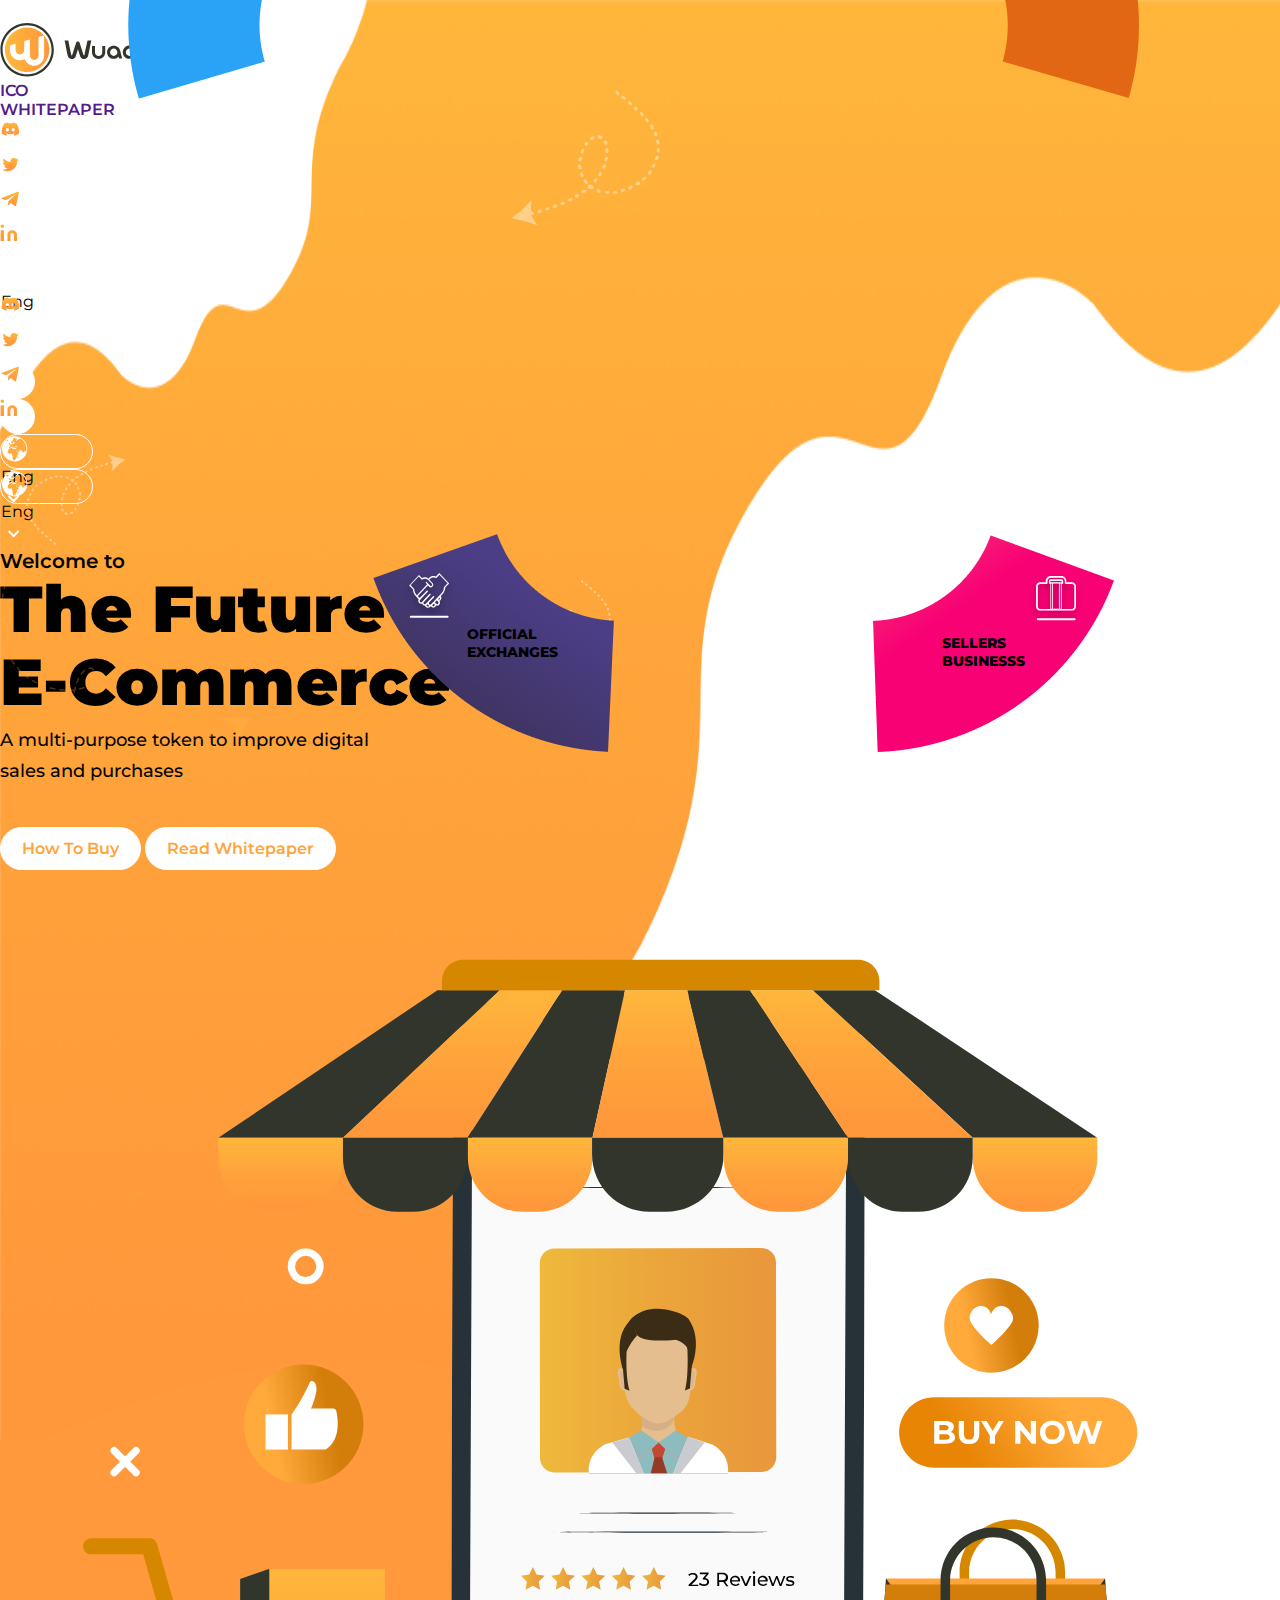
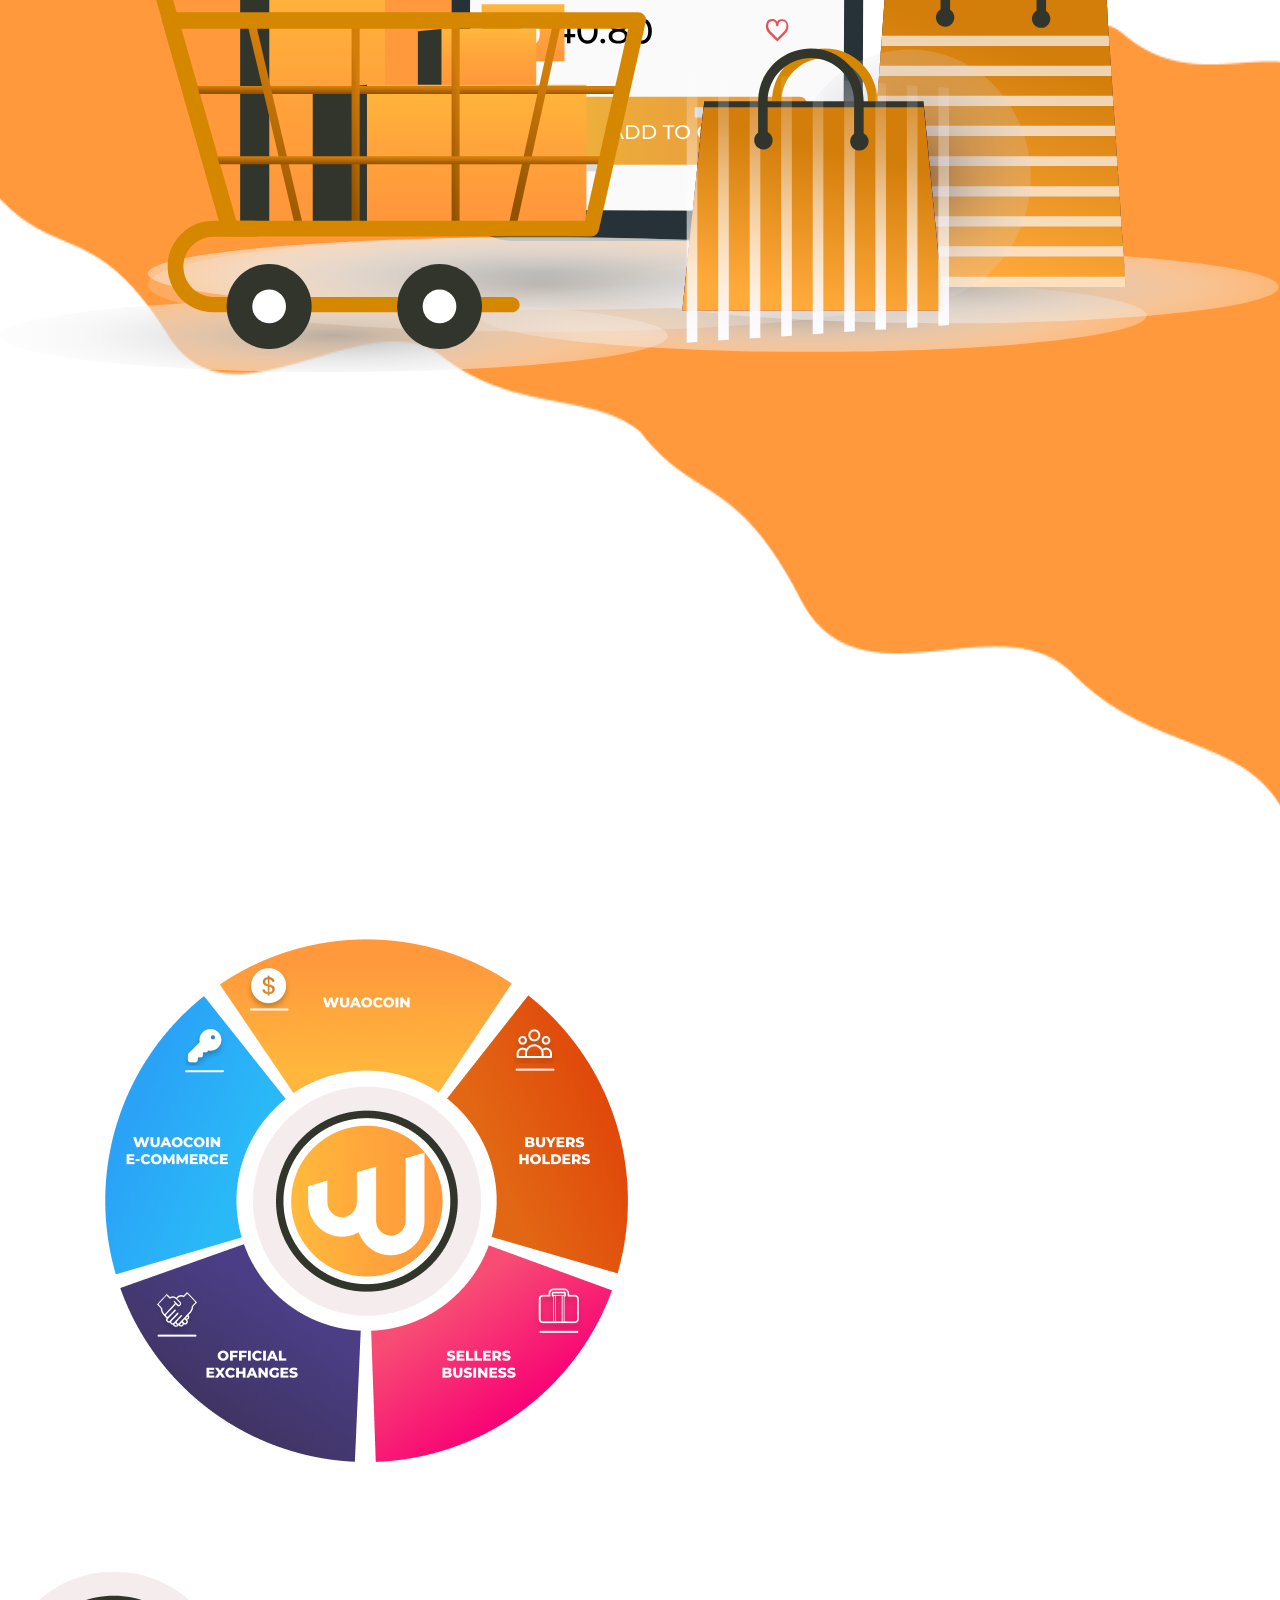
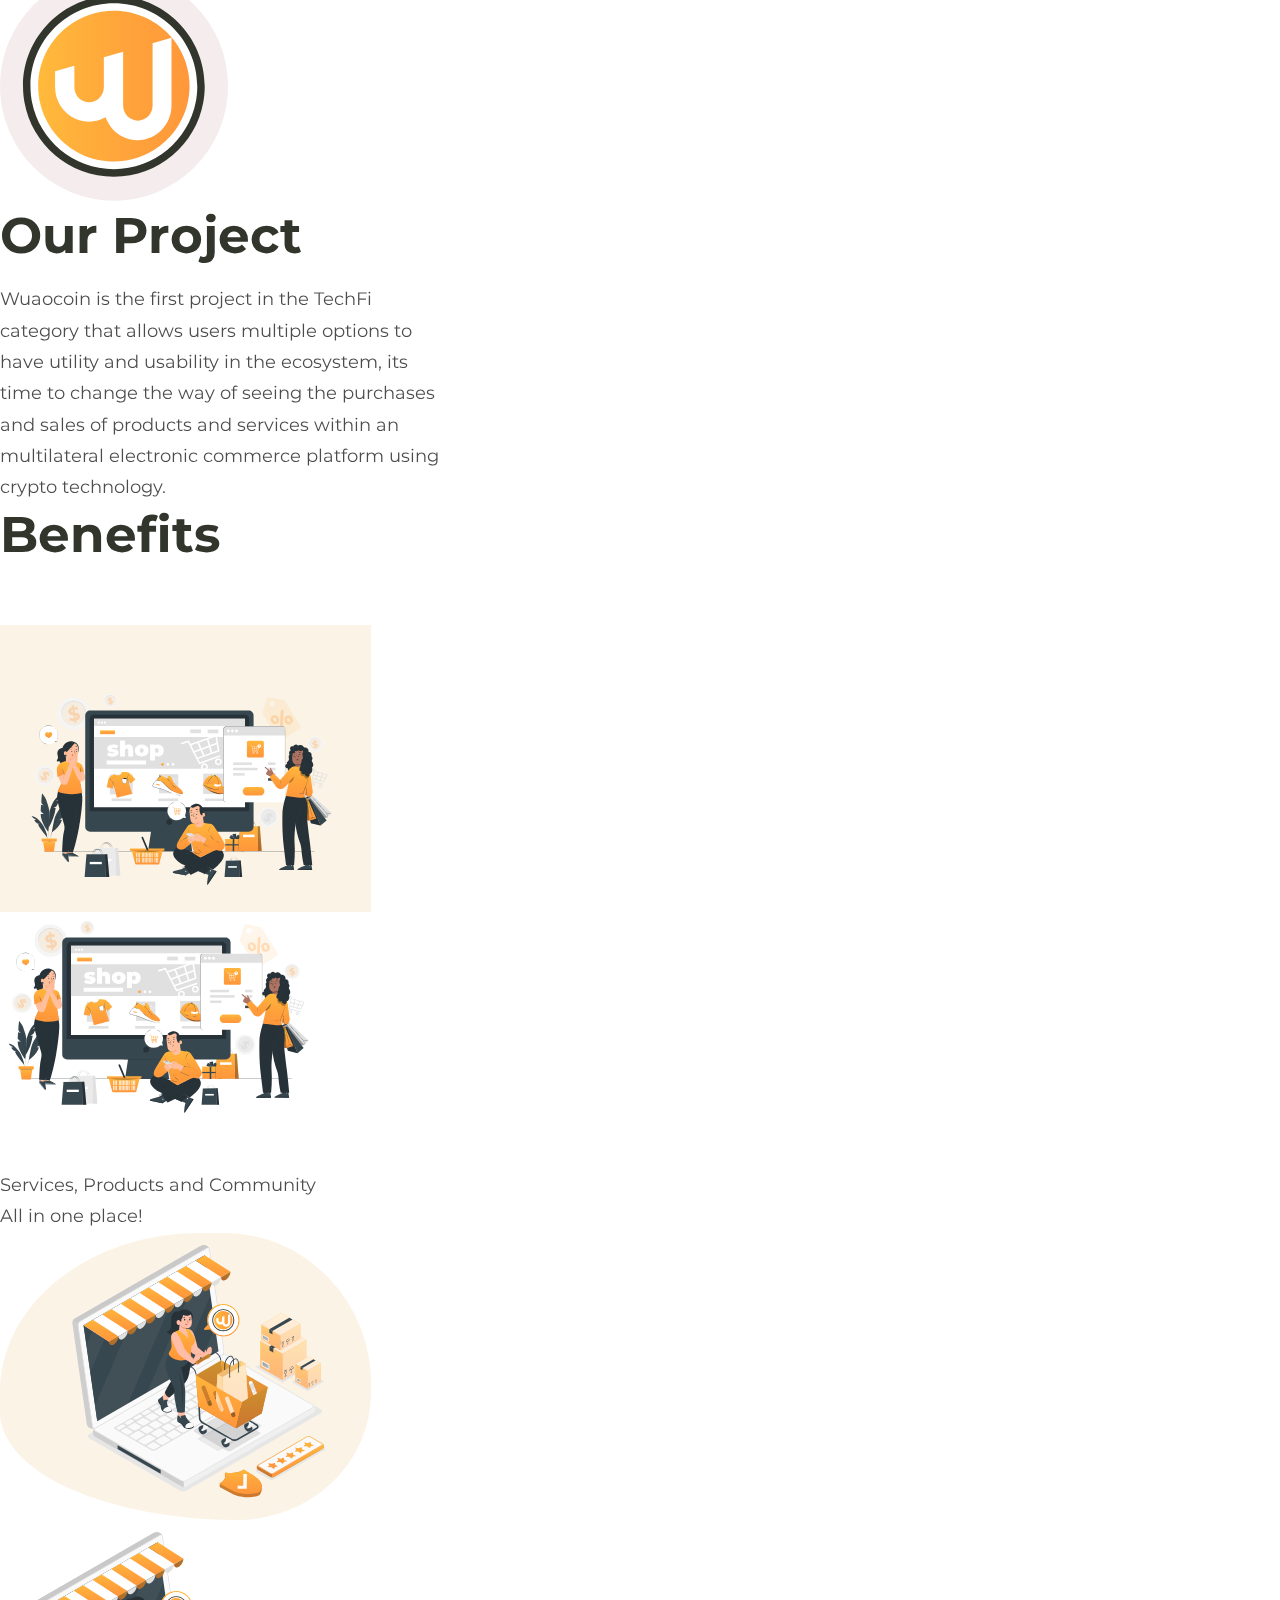
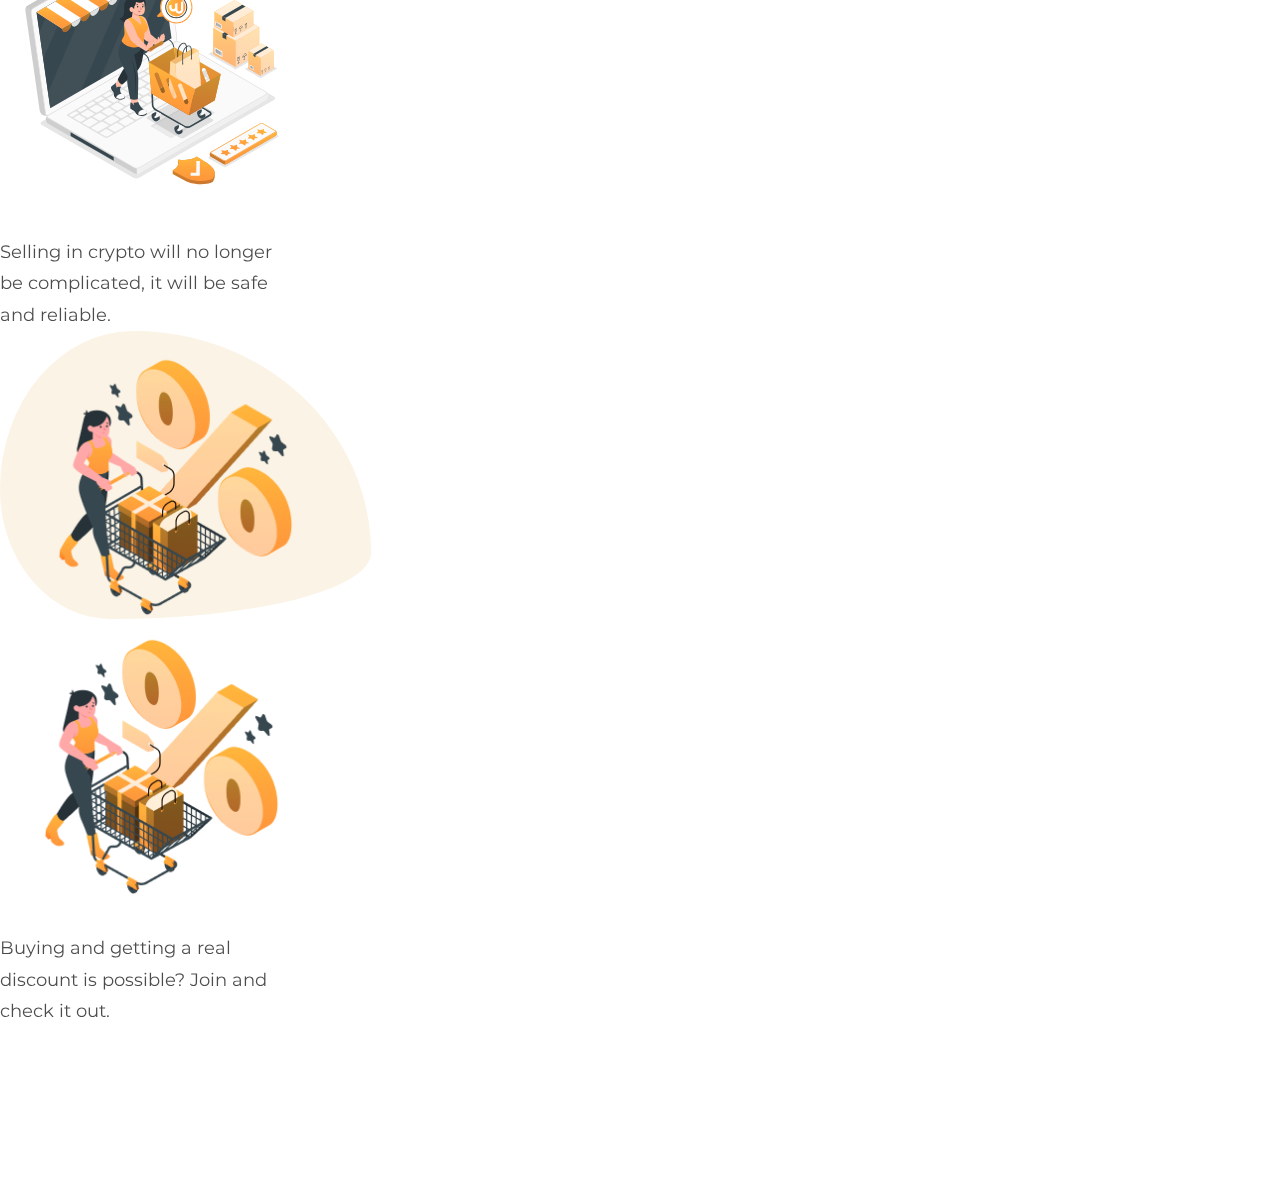
<file: index2.html>
<!doctype html>
<html lang="en">

<head>
    <meta charset="utf-8">
    <meta name="viewport" content="width=device-width, initial-scale=1">
    <title>Bootstrap demo</title>
    <link rel="stylesheet" href="./assets/root.css">
    <link rel="stylesheet" href="./assets/style2.css">
    <link href="https://cdn.jsdelivr.net/npm/bootstrap@5.3.2/dist/css/bootstrap.min.css" rel="stylesheet"
        integrity="sha384-T3c6CoIi6uLrA9TneNEoa7RxnatzjcDSCmG1MXxSR1GAsXEV/Dwwykc2MPK8M2HN" crossorigin="anonymous">
</head>

<body>
    <header class="bg-img position-relative    ">
        <div class="container ">
            <nav>
                <div class="d-flex mb-0 align-items-center justify-content-between pt_23">
                    <span class="cursor-pointer">
                        <svg xmlns="http://www.w3.org/2000/svg" width="181" height="54" viewBox="0 0 181 54"
                            fill="none">
                            <path
                                d="M102.292 29.2917C102.292 30.3132 101.909 31.1644 101.228 31.888C100.505 32.6115 99.6533 32.952 98.6318 32.952C97.6103 32.952 96.7591 32.569 96.0356 31.888C95.3546 31.1644 94.9715 30.2707 94.9715 29.2917V23.0352H91.9922V29.2917C91.9922 31.1219 92.6306 32.6541 93.95 33.9735C95.2694 35.2929 96.8017 35.9314 98.6318 35.9314C100.505 35.9314 102.037 35.2929 103.314 34.0161C104.59 32.7392 105.229 31.1644 105.229 29.3343V23.0777H102.292V29.2917Z"
                                fill="#32352C" />
                            <path
                                d="M180.308 26.185C180.265 26.0573 180.265 25.887 180.265 25.7593C180.223 25.6742 180.18 25.5891 180.138 25.4614C180.01 25.3337 179.882 25.206 179.797 25.0358C179.669 24.9081 179.584 24.7804 179.499 24.6527C179.457 24.6953 179.457 24.7379 179.414 24.7379C179.201 24.4399 178.946 24.1846 178.648 23.9718C177.626 23.1205 176.264 22.6523 174.775 22.6523C173.285 22.6523 171.923 23.1631 170.902 23.9718C169.88 24.7804 169.199 26.0147 169.199 27.3767V35.5911H171.072V27.3767C171.072 26.6531 171.412 25.9722 172.093 25.4189C172.732 24.8656 173.711 24.5251 174.775 24.5251C175.839 24.5251 176.775 24.8656 177.456 25.4189C178.095 25.9722 178.478 26.6531 178.478 27.3767V35.5911H180.35V27.3767C180.35 27.2916 180.35 27.2064 180.35 27.0788C180.265 26.8234 180.265 26.4829 180.308 26.185Z"
                                fill="#32352C" />
                            <path
                                d="M84.4588 31.9733C84.4162 32.1862 84.2034 32.3564 83.9906 32.3564C83.7778 32.3564 83.565 32.1862 83.5224 32.0159L79.6067 19.8007C79.3514 19.0346 78.6704 18.5238 77.8617 18.5238C77.053 18.5238 76.372 19.0346 76.1167 19.8007L72.201 32.0585C72.1159 32.2287 71.9456 32.399 71.7328 32.399C71.4774 32.399 71.3072 32.2287 71.2646 32.0159C70.1155 26.4829 68.8812 20.4817 68.3279 17.5449H64.625C65.1357 20.0986 66.4551 26.6957 67.732 32.782C68.1576 34.6547 69.8175 36.0593 71.7754 36.0593C73.6055 36.0593 75.1803 34.8675 75.7336 33.2076L77.9468 26.3552L80.16 33.2076C80.7133 34.8675 82.2456 36.0593 84.1183 36.0593C86.1187 36.0593 87.7786 34.6547 88.1616 32.782C89.4385 26.7383 90.7579 20.0986 91.2686 17.5449H87.5658C86.7997 20.4391 85.6079 26.4403 84.4588 31.9733Z"
                                fill="#32352C" />
                            <path
                                d="M120.167 27.7598L120.082 27.5044C119.784 26.3978 119.231 25.4189 118.38 24.5676C117.103 23.2908 115.528 22.6523 113.698 22.6523C111.868 22.6523 110.336 23.2908 109.016 24.5676C107.739 25.8445 107.058 27.4193 107.058 29.2494C107.058 31.1221 107.697 32.6544 108.974 33.9312C110.251 35.2081 111.825 35.8465 113.656 35.8465C115.486 35.8465 117.018 35.2081 118.295 33.9312L118.593 33.5907L119.103 35.4634H122.168L120.167 27.7598ZM116.337 31.8457C115.656 32.5692 114.762 32.9097 113.741 32.9097C112.719 32.9097 111.868 32.5267 111.144 31.8457C110.421 31.1221 110.08 30.2709 110.08 29.2494C110.08 28.2279 110.463 27.3767 111.144 26.6531C111.868 25.9296 112.719 25.5891 113.741 25.5891C114.72 25.5891 115.613 25.9722 116.294 26.6531C117.018 27.3767 117.358 28.2279 117.358 29.2068C117.401 30.2283 117.018 31.1221 116.337 31.8457Z"
                                fill="#32352C" />
                            <path
                                d="M165.325 19.418C164.602 19.418 164.006 20.0138 164.006 20.7374C164.006 21.4609 164.602 22.0568 165.325 22.0568C166.049 22.0568 166.645 21.4609 166.645 20.7374C166.645 20.0138 166.049 19.418 165.325 19.418Z"
                                fill="#32352C" />
                            <path
                                d="M143.875 24.2692C144.939 24.2692 145.96 24.6097 146.769 25.2056L147.876 23.6733C146.769 22.8647 145.407 22.3965 143.917 22.3965C140.129 22.3965 137.107 25.4609 137.107 29.2489C137.107 33.0369 140.172 36.1014 143.917 36.1014C145.407 36.1014 146.769 35.6332 147.876 34.8245L146.769 33.2923C145.96 33.8882 144.981 34.2286 143.875 34.2286C141.151 34.2286 138.938 32.0154 138.938 29.2489C138.938 26.4824 141.151 24.2692 143.875 24.2692Z"
                                fill="#32352C" />
                            <path
                                d="M155.238 22.3965C151.45 22.3965 148.428 25.4609 148.428 29.2489C148.428 33.0369 151.492 36.1014 155.238 36.1014C159.026 36.1014 162.047 33.0369 162.047 29.2489C162.09 25.4609 159.026 22.3965 155.238 22.3965ZM155.238 34.2286C152.514 34.2286 150.3 32.0154 150.3 29.2489C150.3 26.4824 152.514 24.2692 155.238 24.2692C157.962 24.2692 160.175 26.4824 160.175 29.2489C160.217 31.9729 158.004 34.1861 155.238 34.2286Z"
                                fill="#32352C" />
                            <path
                                d="M134.298 24.3544L134.128 24.5247C132.851 23.2478 131.276 22.6094 129.446 22.6094C127.616 22.6094 126.084 23.2478 124.764 24.5247C123.445 25.8015 122.807 27.3763 122.807 29.2064C122.807 31.0792 123.445 32.6114 124.722 33.8882C125.999 35.1651 127.574 35.8035 129.404 35.8035C131.234 35.8035 132.766 35.1651 134.085 33.8457C135.362 32.5263 136.001 30.994 136.001 29.1639C136.001 27.3337 135.362 25.8015 134.085 24.4821L134.298 24.3544ZM132.043 31.8453C131.362 32.5688 130.468 32.9093 129.489 32.9093C128.467 32.9093 127.616 32.5263 126.893 31.8453C126.169 31.1217 125.829 30.2705 125.829 29.249C125.829 28.2275 126.212 27.3763 126.893 26.6527C127.616 25.9292 128.467 25.5887 129.489 25.5887C130.468 25.5887 131.362 25.9718 132.043 26.6527C132.766 27.3763 133.107 28.2275 133.107 29.2064C133.107 30.2279 132.724 31.1217 132.043 31.8453Z"
                                fill="#32352C" />
                            <path
                                d="M166.347 27.2065C166.347 26.9937 166.347 26.7384 166.347 26.5255C166.39 25.8446 166.347 25.1636 166.39 24.5251V23.5037C166.304 23.5037 166.177 23.5462 166.049 23.5462C165.964 23.5462 165.921 23.5462 165.836 23.5462C165.751 23.5462 165.666 23.5462 165.538 23.5462C165.496 23.5462 165.453 23.5462 165.411 23.5462C165.325 23.5462 165.283 23.5462 165.198 23.5462C165.155 23.5462 165.113 23.5462 165.07 23.5462C165.028 23.5462 164.942 23.5462 164.9 23.5462C164.815 23.5462 164.73 23.5462 164.645 23.5462C164.602 23.5462 164.559 23.5462 164.517 23.5462C164.474 23.5462 164.474 23.5462 164.432 23.5462V35.9743H166.304V28.1003C166.304 28.0578 166.304 28.0152 166.304 27.9726C166.262 27.8024 166.262 27.6321 166.262 27.4193C166.347 27.2917 166.347 27.2491 166.347 27.2065Z"
                                fill="#32352C" />
                            <path
                                d="M27.1269 51.3397C13.5923 51.3397 2.61133 40.3588 2.61133 26.8242C2.61133 13.2895 13.5923 2.30859 27.1269 2.30859C40.6615 2.30859 51.5999 13.247 51.5999 26.7816C51.5999 40.3588 40.6615 51.3397 27.1269 51.3397Z"
                                fill="white" />
                            <path
                                d="M44.6626 13.1184C52.2386 22.8224 50.4935 36.7827 40.7895 44.3587C31.0854 51.9347 17.1251 50.1896 9.54916 40.4855C1.97317 30.7815 3.7182 16.8212 13.3797 9.24523C23.1263 1.66925 37.0866 3.41428 44.6626 13.1184Z"
                                fill="url(#paint0_linear_0_22)" />
                            <path
                                d="M38.4921 14.0978V32.527C38.4921 34.9531 36.5768 36.9535 34.1934 36.9535C31.8099 36.9535 29.8946 34.9531 29.8946 32.527V16.609L24.1914 18.2689V27.1217C24.1914 29.5477 22.2761 31.5481 19.8926 31.5481C17.5092 31.5481 15.5939 29.5477 15.5939 27.1217V20.78L9.89062 22.3974V27.0791C9.89062 32.7399 14.3596 37.294 19.8501 37.294C21.6377 37.294 23.2976 36.8258 24.7447 35.9745C26.1492 39.9328 29.8095 42.7419 34.1508 42.7419C39.6413 42.7419 44.1103 38.1452 44.1103 32.527V12.4805L38.4921 14.0978Z"
                                fill="white" />
                            <path
                                d="M27.1276 0.0947266C12.4013 0.0947266 0.441406 12.0546 0.441406 26.8235C0.441406 41.5924 12.4013 53.5523 27.1276 53.5523C41.854 53.5523 53.8138 41.5924 53.8138 26.8235C53.8138 12.0546 41.854 0.0947266 27.1276 0.0947266ZM27.1276 51.3391C13.593 51.3391 2.61206 40.3581 2.61206 26.8235C2.61206 13.2889 13.593 2.30794 27.1276 2.30794C40.6622 2.30794 51.6006 13.2463 51.6006 26.7809C51.6006 40.3581 40.6622 51.3391 27.1276 51.3391Z"
                                fill="#32352C" />
                            <defs>
                                <linearGradient id="paint0_linear_0_22" x1="4.87269" y1="26.7995" x2="49.3677"
                                    y2="26.7995" gradientUnits="userSpaceOnUse">
                                    <stop stop-color="#FFBA3B" />
                                    <stop offset="0.5315" stop-color="#FFA53B" />
                                    <stop offset="1" stop-color="#FF983B" />
                                </linearGradient>
                            </defs>
                        </svg>
                    </span>
                    <div class="d-lg-flex align-items-center gap_22 mobile_view" id="navbar">
                        <ul class="d-lg-flex gap_31">
                            <li class="d-flex justify-content-center justify-content-lg-start"><a
                                    class="text-white font-mon fs-16 fw-600 mb-0 text-center" href="">ICO
                                </a></li>
                            <li><a class="text-white font-mon fs-16 fw-600 mb-0" href="">WHITEPAPER
                                </a></li>
                        </ul>
                        <!-- social--platform--here -->
                        <div class="d-flex align-items-center gap_12 ">
                            <div class="svg-box d-flex justify-content-center align-items-center cursor-pointer">
                                <a href="https://discord.com/" target="_blank">
                                    <svg xmlns="http://www.w3.org/2000/svg" width="21" height="21" viewBox="0 0 21 21"
                                        fill="none">
                                        <path
                                            d="M16.3855 4.55173C15.2813 4.037 14.0858 3.6634 12.8405 3.44755C12.8295 3.4472 12.8187 3.44925 12.8086 3.45355C12.7986 3.45785 12.7896 3.46431 12.7824 3.47245C12.6329 3.74642 12.4586 4.10342 12.3423 4.37739C11.0215 4.17813 9.67819 4.17813 8.35732 4.37739C8.24109 4.09511 8.06675 3.74642 7.90901 3.47245C7.9007 3.45585 7.8758 3.44755 7.85089 3.44755C6.60557 3.6634 5.41837 4.037 4.30588 4.55173C4.29758 4.55173 4.28928 4.56003 4.28098 4.56833C2.0228 7.9473 1.40014 11.2349 1.70732 14.4894C1.70732 14.506 1.71562 14.5226 1.73223 14.5309C3.22661 15.6268 4.66288 16.2909 6.08254 16.7309C6.10744 16.7392 6.13235 16.7309 6.14065 16.7143C6.47274 16.2577 6.77161 15.7762 7.02898 15.2698C7.04558 15.2366 7.02898 15.2034 6.99577 15.1951C6.52255 15.0124 6.07424 14.7966 5.63422 14.5475C5.60102 14.5309 5.60102 14.4811 5.62592 14.4562C5.71724 14.3897 5.80857 14.315 5.89989 14.2486C5.9165 14.232 5.9414 14.232 5.95801 14.2403C8.81394 15.5437 11.894 15.5437 14.7167 14.2403C14.7333 14.232 14.7583 14.232 14.7749 14.2486C14.8662 14.3233 14.9575 14.3897 15.0488 14.4645C15.082 14.4894 15.082 14.5392 15.0405 14.5558C14.6088 14.8132 14.1522 15.0207 13.679 15.2034C13.6458 15.2117 13.6375 15.2532 13.6458 15.2781C13.9114 15.7845 14.2103 16.266 14.5341 16.7226C14.559 16.7309 14.5839 16.7392 14.6088 16.7309C16.0368 16.2909 17.473 15.6268 18.9674 14.5309C18.984 14.5226 18.9923 14.506 18.9923 14.4894C19.3576 10.7285 18.3863 7.46578 16.4187 4.56833C16.4104 4.56003 16.4021 4.55173 16.3855 4.55173ZM7.46069 12.5052C6.60557 12.5052 5.89159 11.7165 5.89159 10.7451C5.89159 9.77377 6.58897 8.98506 7.46069 8.98506C8.34072 8.98506 9.03809 9.78207 9.02979 10.7451C9.02979 11.7165 8.33241 12.5052 7.46069 12.5052ZM13.2473 12.5052C12.3922 12.5052 11.6782 11.7165 11.6782 10.7451C11.6782 9.77377 12.3755 8.98506 13.2473 8.98506C14.1273 8.98506 14.8247 9.78207 14.8164 10.7451C14.8164 11.7165 14.1273 12.5052 13.2473 12.5052Z"
                                            fill="url(#paint0_linear_0_44)" />
                                        <defs>
                                            <linearGradient id="paint0_linear_0_44" x1="10.3464" y1="2.24996"
                                                x2="10.3464" y2="15.3463" gradientUnits="userSpaceOnUse">
                                                <stop stop-color="#FFBA3B" />
                                                <stop offset="0.5315" stop-color="#FFA53B" />
                                                <stop offset="1" stop-color="#FF983B" />
                                            </linearGradient>
                                        </defs>
                                    </svg>
                                </a>
                            </div>
                            <div class="svg-box d-flex justify-content-center align-items-center">
                                <a href="https://twitter.com/" target="_blank">
                                    <svg xmlns="http://www.w3.org/2000/svg" width="21" height="21" viewBox="0 0 21 21"
                                        fill="none">
                                        <path
                                            d="M18.7393 5.54247C18.1439 5.79932 17.4959 5.98417 16.8285 6.05617C17.5214 5.6445 18.0403 4.99414 18.2879 4.22711C17.6376 4.61391 16.9253 4.88515 16.1825 5.02878C15.872 4.69688 15.4966 4.43247 15.0794 4.25203C14.6623 4.07159 14.2125 3.97898 13.758 3.97999C11.9192 3.97999 10.4404 5.47048 10.4404 7.29954C10.4404 7.55639 10.4716 7.81323 10.5221 8.06035C7.76883 7.91636 5.31321 6.60099 3.68068 4.58708C3.38321 5.09516 3.22733 5.67367 3.22925 6.26242C3.22925 7.41434 3.81494 8.43006 4.70807 9.02742C4.18173 9.00669 3.66773 8.86202 3.20785 8.60518V8.64604C3.20785 10.2591 4.34809 11.5959 5.86777 11.9033C5.58243 11.9774 5.2889 12.0154 4.9941 12.0162C4.77812 12.0162 4.57381 11.9948 4.36755 11.9656C4.78784 13.281 6.01176 14.2364 7.46917 14.2675C6.32893 15.1606 4.9007 15.686 3.34989 15.686C3.07164 15.686 2.81479 15.6763 2.54822 15.6451C4.01925 16.5888 5.76464 17.1337 7.64429 17.1337C13.7464 17.1337 17.0854 12.0784 17.0854 7.69065C17.0854 7.54666 17.0854 7.40267 17.0756 7.25868C17.7216 6.78585 18.2879 6.20016 18.7393 5.54247Z"
                                            fill="url(#paint0_linear_0_48)" />
                                        <defs>
                                            <linearGradient id="paint0_linear_0_48" x1="10.6394" y1="2.79444"
                                                x2="10.6394" y2="15.7595" gradientUnits="userSpaceOnUse">
                                                <stop stop-color="#FFBA3B" />
                                                <stop offset="0.5315" stop-color="#FFA53B" />
                                                <stop offset="1" stop-color="#FF983B" />
                                            </linearGradient>
                                        </defs>
                                    </svg>
                                </a>
                            </div>
                            <div class="svg-box d-flex justify-content-center align-items-center cursor-pointer">
                                <a href="https://www.telegram.com/" target="_blank">
                                    <svg xmlns="http://www.w3.org/2000/svg" width="21" height="21" viewBox="0 0 21 21"
                                        fill="none">
                                        <path
                                            d="M18.845 3.96463L16.2143 16.3711C16.0156 17.2466 15.4982 17.4645 14.7628 17.0523L10.7542 14.0984L8.82018 15.9589C8.60598 16.1731 8.42728 16.3518 8.01446 16.3518L8.30275 12.2697L15.7317 5.55677C16.0549 5.2691 15.6613 5.10908 15.2298 5.39737L6.04561 11.1806L2.09172 9.94278C1.23183 9.67442 1.21626 9.08289 2.27105 8.67007L17.736 2.71184C18.4521 2.44348 19.0785 2.87124 18.845 3.96525V3.96463Z"
                                            fill="url(#paint0_linear_0_52)" />
                                        <defs>
                                            <linearGradient id="paint0_linear_0_52" x1="10.1736" y1="1.31637"
                                                x2="10.1736" y2="15.7263" gradientUnits="userSpaceOnUse">
                                                <stop stop-color="#FFBA3B" />
                                                <stop offset="0.5315" stop-color="#FFA53B" />
                                                <stop offset="1" stop-color="#FF983B" />
                                            </linearGradient>
                                        </defs>
                                    </svg>
                                </a>
                            </div>
                            <div class="svg-box d-flex justify-content-center align-items-center ">
                                <a href="https://in.indeed.com/?r=us" target="_blank"><img
                                        src="./assets/images/indeed-svg.svg" alt="indeed-svg"></a>
                            </div>
                        </div>
                        <!-- language---choose -->
                        <div
                            class="eng-box d-flex justify-content-center align-items-center  dropdown position-relative cursor-pointer">
                            <svg xmlns="http://www.w3.org/2000/svg" width="28" height="28" viewBox="0 0 28 28"
                                fill="none">
                                <path
                                    d="M13.6836 1.16699C6.69397 1.16699 1.02734 6.83362 1.02734 13.8232L1.02777 13.8456L1.02734 13.868C1.02734 20.8331 6.66233 26.4795 13.614 26.4795L13.641 26.4786L13.6836 26.4795C20.6732 26.4795 26.3398 20.8129 26.3398 13.8232C26.3398 6.83362 20.6732 1.16699 13.6836 1.16699ZM25.4961 13.8232C25.4961 14.8332 25.3687 15.8132 25.1307 16.7485C25.0206 16.6726 24.7295 16.9865 24.6578 16.5705C24.568 16.0541 23.9858 15.6955 23.6723 15.9423C23.3589 16.1891 22.4632 16.9067 22.4189 17.3556C22.3738 17.8041 21.9928 18.3424 21.8144 17.9618C21.6347 17.5805 21.098 16.3912 21.12 16.0773C21.1419 15.7634 20.8728 16.1895 20.4711 15.5614C20.0678 14.9332 19.3738 15.4711 18.814 15.1572C18.2542 14.8429 17.6273 14.4168 17.3134 14.2827C17.0008 14.1477 17.8732 15.5386 17.9855 15.3593C18.0981 15.18 18.5453 15.4939 18.6799 15.4939C18.8144 15.4939 19.1722 15.8077 18.9486 16.0997C18.725 16.3916 16.7325 17.6041 16.5308 17.2885C16.3283 16.973 15.1429 14.529 14.9408 14.6788C14.7391 14.8286 16.195 17.378 16.4414 17.5349C16.6869 17.6923 17.4265 17.5577 17.7842 17.4007C18.1428 17.2438 17.0455 19.1507 16.576 19.3751C16.106 19.5991 15.7255 20.2948 15.9263 20.6087C16.1279 20.9226 16.1503 22.1118 15.7255 22.2692C15.2994 22.4257 15.1429 22.6725 15.277 22.9644C15.4108 23.2555 14.964 23.7487 14.7623 24.063C14.5602 24.3769 13.7773 25.0274 13.7098 25.2071C13.6431 25.3868 12.6804 25.3417 12.299 25.3417C11.9189 25.3417 12.2096 24.8705 12.1644 24.4671C12.1205 24.063 11.7847 23.6816 11.7847 23.48C11.7847 23.2779 11.6721 22.8066 11.516 22.5826C11.3595 22.3578 11.3139 21.9317 11.4709 21.6853C11.6282 21.4381 11.7396 20.7209 11.427 20.4066C11.1131 20.0927 10.7545 19.554 11.0013 19.1279C11.2477 18.7018 10.7326 18.7469 10.3073 18.5444C9.88166 18.3424 9.00838 18.6119 8.56077 18.6794C8.11273 18.7465 7.66555 18.5672 7.53097 18.3424C7.39681 18.1184 7.10572 17.5577 6.80745 17.4227C6.51003 17.2885 6.68047 16.7051 6.85934 16.4811C7.03906 16.257 6.68047 15.8305 6.85934 15.6504C7.03906 15.4711 7.15044 14.821 7.50861 14.6788C7.8672 14.5371 7.7997 14.4396 7.81067 14.1029C7.82206 13.7663 8.21356 13.7663 8.28022 13.587C8.34772 13.4073 8.54895 13.3178 8.95311 13.3178C9.356 13.3178 10.0382 13.082 10.363 13.0035C10.6879 12.9251 11.2477 12.8129 11.2025 13.1271C11.1578 13.441 11.1692 13.7996 11.3814 13.7996C11.5945 13.7996 11.8856 13.9232 12.2214 14.1325C12.5572 14.3413 12.5682 14.1704 12.6133 13.9346C12.6584 13.6988 13.128 13.7886 13.614 14.0131C14.1 14.2375 14.7628 14.0802 14.9745 14.0582C15.1876 14.035 15.2774 13.3963 15.2213 13.1833C15.1648 12.9702 14.8294 13.2841 14.6168 13.1495C14.4042 13.0154 14.1126 13.1833 13.9004 12.9921C13.6874 12.8019 13.6536 12.353 13.9004 12.342C14.1464 12.3306 14.27 12.2522 14.4151 12.0843C14.5611 11.9159 15.1095 11.8151 15.3222 11.983C15.5344 12.1514 15.8487 12.2636 16.0381 12.0729C16.2283 11.8826 15.6584 11.5126 15.5344 11.4114C15.4112 11.3106 15.512 10.9853 15.3892 10.9853C15.2656 10.9853 15.1648 11.041 15.2323 11.1983C15.2994 11.3553 14.8741 11.6354 14.8062 11.4789C14.7395 11.3215 14.6278 11.019 14.4598 11.019C14.2924 11.019 14.0683 11.7818 14.057 11.905C14.0456 12.0286 13.7545 12.2302 13.5199 12.2302C13.2853 12.2302 13.2853 12.4998 13.4081 12.6234C13.5313 12.7466 13.4414 13.2402 13.2178 13.2685C12.9938 13.2972 12.9154 13.2179 12.882 13.0267C12.8487 12.8365 12.6247 12.8588 12.6133 12.4661C12.6019 12.0733 12.3555 11.883 12.199 11.7033C12.0425 11.5236 11.6392 10.9967 11.4827 11.2325C11.3262 11.4683 12.0425 11.9729 12.2323 12.1071C12.4235 12.2416 12.3897 12.5331 12.2889 12.6006C12.188 12.6681 11.9978 13.2179 11.886 13.2621C11.7733 13.3069 11.6666 13.0951 11.6666 13.0951C11.4987 13.028 11.9012 12.8259 11.9687 12.7251C12.0353 12.6243 11.2637 11.9176 11.1245 11.7156C10.9853 11.5135 10.3904 11.8835 10.1221 11.7493C9.85339 11.6151 9.45008 12.2539 9.41717 12.6239C9.383 12.9943 8.94636 13.0947 8.54347 13.0947C8.141 13.0947 7.87184 12.7922 8.00684 12.4893C8.141 12.1864 7.93934 11.6818 8.17475 11.6481C8.40973 11.6147 9.08052 11.6481 9.21509 11.2781C9.34925 10.9081 8.5768 10.5714 8.8797 10.5044C9.18134 10.4369 9.65216 9.96646 9.98797 9.69688C10.3229 9.42773 10.3567 9.09149 10.6587 9.06787C10.9617 9.04466 10.5921 8.48526 10.8608 8.31735C11.13 8.14902 11.1966 8.92316 11.3983 8.92316C11.6 8.92316 12.002 8.85566 12.3382 9.02399C12.6745 9.19232 12.7749 8.85566 12.9095 8.41776C13.0436 7.9807 13.3794 7.74487 14.0506 7.40863C14.7222 7.07198 13.279 7.50946 13.0099 7.1728C12.7411 6.83615 13.1107 6.09576 13.279 5.57305C13.4469 5.04993 12.7415 6.09576 12.372 6.63449C12.002 7.1728 12.4728 7.40821 12.4386 7.77819C12.4053 8.1486 11.8016 8.58566 11.8016 8.58566C11.5329 8.61941 11.5662 8.0811 11.432 7.8457C11.2975 7.61029 11.0621 7.71112 10.6925 7.98027C10.3229 8.24943 10.2896 7.34113 10.1892 6.97073C10.0892 6.60116 10.7937 6.12951 11.1249 5.87807C11.4557 5.62579 12.002 4.41374 12.607 3.47212C13.2119 2.53007 14.0848 3.00088 14.3198 3.37129C14.5556 3.74085 15.1589 3.50545 15.7305 4.17876C16.3018 4.85165 15.596 5.15413 14.9589 4.88076C14.3198 4.60738 15.0927 5.55829 15.4614 5.82745C15.8309 6.09618 16.0326 5.22163 16.1672 5.01998C16.3013 4.8179 16.8046 4.91915 17.1738 4.38041C17.5437 3.8421 18.3829 3.94335 18.8621 4.00241C19.3418 4.0619 19.2224 3.70752 18.9203 3.4177C18.6967 3.20338 19.154 3.39112 19.6924 3.65395C23.1657 5.70974 25.4961 9.49354 25.4961 13.8232ZM8.63881 9.80362C8.52744 9.68845 8.75145 9.23493 8.85186 9.10035C8.95311 8.96577 8.57173 9.01049 8.59494 9.2016C8.6173 9.39187 8.44897 9.6838 8.21398 9.76227C7.979 9.84074 7.71111 9.81796 7.84484 9.60491C7.97858 9.39187 7.85581 9.20118 7.75498 8.9991C7.65458 8.79702 8.31439 8.67384 8.44939 8.55065C8.58355 8.42746 8.23719 8.34857 8.24773 8.1583C8.25912 7.9672 8.33759 7.79929 8.47091 7.77693C8.60548 7.75457 8.7312 7.66851 8.85186 7.6761C9.22184 7.69888 9.10878 8.53968 9.24378 8.80926C9.37794 9.07799 9.75889 9.40368 9.72514 9.63866C9.69139 9.87449 9.61967 10.0091 9.34545 9.94157C9.06997 9.87407 8.62911 10.2892 8.46036 10.2107C8.29203 10.1318 8.75145 9.91879 8.63881 9.80362ZM6.22653 5.08663C6.56277 5.25454 6.83066 4.94995 7.06522 4.88455C7.34323 4.80777 7.50186 5.79327 7.23355 5.75952C6.96481 5.72577 6.66275 6.29784 6.27462 6.26409C5.88608 6.23034 6.0582 5.9616 5.62156 5.55787C5.52791 5.47096 5.48952 5.39249 5.48614 5.32373C5.57938 5.23387 5.67219 5.14359 5.7688 5.0571C5.91983 5.01702 6.09913 5.02293 6.22653 5.08663ZM16.7321 22.0211C17.0455 21.954 16.9852 21.3575 17.2695 21.3259C17.8741 21.2588 17.2919 22.9408 17.0683 23.412C16.8443 23.8833 16.754 23.8605 16.541 23.569C16.3271 23.2779 16.3962 22.8062 16.541 22.5822C16.6852 22.3574 16.4182 22.0886 16.7321 22.0211Z"
                                    fill="white" />
                            </svg>
                            <h4 class="text-white font-mon fs-16 fw-400 mb-0">Eng</h4>
                            <div class="">
                                <svg xmlns="http://www.w3.org/2000/svg" width="25" height="24" viewBox="0 0 25 24"
                                    fill="none">
                                    <path
                                        d="M16.8789 9.29297L12.5859 13.586L8.29291 9.29297L6.87891 10.707L12.5859 16.414L18.2929 10.707L16.8789 9.29297Z"
                                        fill="white" />
                                </svg>
                                <div class="dropdown-content mt-3 ">
                                    <a href="#" class="color-white mb-0 fs-16 fw-600 font-mon">German</a>
                                    <a href="#" class="color-white mb-0 fs-16 fw-600 font-mon">Italic</a>
                                </div>
                            </div>
                        </div>
                    </div>
                    <div class="d-none d-md-block d-lg-none d-flex gap_22">
                        <div class="d-flex gap_22">
                            <div class="d-flex align-items-center gap_12 d-flex ">
                                <div class="svg-box d-flex justify-content-center align-items-center">
                                    <a href="https://discord.com/" target="_blank">
                                        <svg xmlns="http://www.w3.org/2000/svg" width="21" height="21"
                                            viewBox="0 0 21 21" fill="none">
                                            <path
                                                d="M16.3855 4.55173C15.2813 4.037 14.0858 3.6634 12.8405 3.44755C12.8295 3.4472 12.8187 3.44925 12.8086 3.45355C12.7986 3.45785 12.7896 3.46431 12.7824 3.47245C12.6329 3.74642 12.4586 4.10342 12.3423 4.37739C11.0215 4.17813 9.67819 4.17813 8.35732 4.37739C8.24109 4.09511 8.06675 3.74642 7.90901 3.47245C7.9007 3.45585 7.8758 3.44755 7.85089 3.44755C6.60557 3.6634 5.41837 4.037 4.30588 4.55173C4.29758 4.55173 4.28928 4.56003 4.28098 4.56833C2.0228 7.9473 1.40014 11.2349 1.70732 14.4894C1.70732 14.506 1.71562 14.5226 1.73223 14.5309C3.22661 15.6268 4.66288 16.2909 6.08254 16.7309C6.10744 16.7392 6.13235 16.7309 6.14065 16.7143C6.47274 16.2577 6.77161 15.7762 7.02898 15.2698C7.04558 15.2366 7.02898 15.2034 6.99577 15.1951C6.52255 15.0124 6.07424 14.7966 5.63422 14.5475C5.60102 14.5309 5.60102 14.4811 5.62592 14.4562C5.71724 14.3897 5.80857 14.315 5.89989 14.2486C5.9165 14.232 5.9414 14.232 5.95801 14.2403C8.81394 15.5437 11.894 15.5437 14.7167 14.2403C14.7333 14.232 14.7583 14.232 14.7749 14.2486C14.8662 14.3233 14.9575 14.3897 15.0488 14.4645C15.082 14.4894 15.082 14.5392 15.0405 14.5558C14.6088 14.8132 14.1522 15.0207 13.679 15.2034C13.6458 15.2117 13.6375 15.2532 13.6458 15.2781C13.9114 15.7845 14.2103 16.266 14.5341 16.7226C14.559 16.7309 14.5839 16.7392 14.6088 16.7309C16.0368 16.2909 17.473 15.6268 18.9674 14.5309C18.984 14.5226 18.9923 14.506 18.9923 14.4894C19.3576 10.7285 18.3863 7.46578 16.4187 4.56833C16.4104 4.56003 16.4021 4.55173 16.3855 4.55173ZM7.46069 12.5052C6.60557 12.5052 5.89159 11.7165 5.89159 10.7451C5.89159 9.77377 6.58897 8.98506 7.46069 8.98506C8.34072 8.98506 9.03809 9.78207 9.02979 10.7451C9.02979 11.7165 8.33241 12.5052 7.46069 12.5052ZM13.2473 12.5052C12.3922 12.5052 11.6782 11.7165 11.6782 10.7451C11.6782 9.77377 12.3755 8.98506 13.2473 8.98506C14.1273 8.98506 14.8247 9.78207 14.8164 10.7451C14.8164 11.7165 14.1273 12.5052 13.2473 12.5052Z"
                                                fill="url(#paint0_linear_0_44)" />
                                            <defs>
                                                <linearGradient id="paint0_linear_0_44" x1="10.3464" y1="2.24996"
                                                    x2="10.3464" y2="15.3463" gradientUnits="userSpaceOnUse">
                                                    <stop stop-color="#FFBA3B" />
                                                    <stop offset="0.5315" stop-color="#FFA53B" />
                                                    <stop offset="1" stop-color="#FF983B" />
                                                </linearGradient>
                                            </defs>
                                        </svg>
                                    </a>
                                </div>
                                <div class="svg-box d-flex justify-content-center align-items-center">
                                    <a href="https://twitter.com/" target="_blank">
                                        <svg xmlns="http://www.w3.org/2000/svg" width="21" height="21"
                                            viewBox="0 0 21 21" fill="none">
                                            <path
                                                d="M18.7393 5.54247C18.1439 5.79932 17.4959 5.98417 16.8285 6.05617C17.5214 5.6445 18.0403 4.99414 18.2879 4.22711C17.6376 4.61391 16.9253 4.88515 16.1825 5.02878C15.872 4.69688 15.4966 4.43247 15.0794 4.25203C14.6623 4.07159 14.2125 3.97898 13.758 3.97999C11.9192 3.97999 10.4404 5.47048 10.4404 7.29954C10.4404 7.55639 10.4716 7.81323 10.5221 8.06035C7.76883 7.91636 5.31321 6.60099 3.68068 4.58708C3.38321 5.09516 3.22733 5.67367 3.22925 6.26242C3.22925 7.41434 3.81494 8.43006 4.70807 9.02742C4.18173 9.00669 3.66773 8.86202 3.20785 8.60518V8.64604C3.20785 10.2591 4.34809 11.5959 5.86777 11.9033C5.58243 11.9774 5.2889 12.0154 4.9941 12.0162C4.77812 12.0162 4.57381 11.9948 4.36755 11.9656C4.78784 13.281 6.01176 14.2364 7.46917 14.2675C6.32893 15.1606 4.9007 15.686 3.34989 15.686C3.07164 15.686 2.81479 15.6763 2.54822 15.6451C4.01925 16.5888 5.76464 17.1337 7.64429 17.1337C13.7464 17.1337 17.0854 12.0784 17.0854 7.69065C17.0854 7.54666 17.0854 7.40267 17.0756 7.25868C17.7216 6.78585 18.2879 6.20016 18.7393 5.54247Z"
                                                fill="url(#paint0_linear_0_48)" />
                                            <defs>
                                                <linearGradient id="paint0_linear_0_48" x1="10.6394" y1="2.79444"
                                                    x2="10.6394" y2="15.7595" gradientUnits="userSpaceOnUse">
                                                    <stop stop-color="#FFBA3B" />
                                                    <stop offset="0.5315" stop-color="#FFA53B" />
                                                    <stop offset="1" stop-color="#FF983B" />
                                                </linearGradient>
                                            </defs>
                                        </svg>
                                    </a>
                                </div>
                                <div class="svg-box d-flex justify-content-center align-items-center">
                                    <a href="https://www.telegram.com/" target="_blank">
                                        <svg xmlns="http://www.w3.org/2000/svg" width="21" height="21"
                                            viewBox="0 0 21 21" fill="none">
                                            <path
                                                d="M18.845 3.96463L16.2143 16.3711C16.0156 17.2466 15.4982 17.4645 14.7628 17.0523L10.7542 14.0984L8.82018 15.9589C8.60598 16.1731 8.42728 16.3518 8.01446 16.3518L8.30275 12.2697L15.7317 5.55677C16.0549 5.2691 15.6613 5.10908 15.2298 5.39737L6.04561 11.1806L2.09172 9.94278C1.23183 9.67442 1.21626 9.08289 2.27105 8.67007L17.736 2.71184C18.4521 2.44348 19.0785 2.87124 18.845 3.96525V3.96463Z"
                                                fill="url(#paint0_linear_0_52)" />
                                            <defs>
                                                <linearGradient id="paint0_linear_0_52" x1="10.1736" y1="1.31637"
                                                    x2="10.1736" y2="15.7263" gradientUnits="userSpaceOnUse">
                                                    <stop stop-color="#FFBA3B" />
                                                    <stop offset="0.5315" stop-color="#FFA53B" />
                                                    <stop offset="1" stop-color="#FF983B" />
                                                </linearGradient>
                                            </defs>
                                        </svg>
                                    </a>
                                </div>
                                <div class="svg-box d-flex justify-content-center align-items-center">
                                    <img src="./assets/images/indeed-svg.svg" alt="indeed-svg">
                                </div>
                            </div>
                            <div
                                class="eng-box d-flex justify-content-center align-items-center dropdown position-relative cursor-pointer">
                                <svg xmlns="http://www.w3.org/2000/svg" width="28" height="28" viewBox="0 0 28 28"
                                    fill="none">
                                    <path
                                        d="M13.6836 1.16699C6.69397 1.16699 1.02734 6.83362 1.02734 13.8232L1.02777 13.8456L1.02734 13.868C1.02734 20.8331 6.66233 26.4795 13.614 26.4795L13.641 26.4786L13.6836 26.4795C20.6732 26.4795 26.3398 20.8129 26.3398 13.8232C26.3398 6.83362 20.6732 1.16699 13.6836 1.16699ZM25.4961 13.8232C25.4961 14.8332 25.3687 15.8132 25.1307 16.7485C25.0206 16.6726 24.7295 16.9865 24.6578 16.5705C24.568 16.0541 23.9858 15.6955 23.6723 15.9423C23.3589 16.1891 22.4632 16.9067 22.4189 17.3556C22.3738 17.8041 21.9928 18.3424 21.8144 17.9618C21.6347 17.5805 21.098 16.3912 21.12 16.0773C21.1419 15.7634 20.8728 16.1895 20.4711 15.5614C20.0678 14.9332 19.3738 15.4711 18.814 15.1572C18.2542 14.8429 17.6273 14.4168 17.3134 14.2827C17.0008 14.1477 17.8732 15.5386 17.9855 15.3593C18.0981 15.18 18.5453 15.4939 18.6799 15.4939C18.8144 15.4939 19.1722 15.8077 18.9486 16.0997C18.725 16.3916 16.7325 17.6041 16.5308 17.2885C16.3283 16.973 15.1429 14.529 14.9408 14.6788C14.7391 14.8286 16.195 17.378 16.4414 17.5349C16.6869 17.6923 17.4265 17.5577 17.7842 17.4007C18.1428 17.2438 17.0455 19.1507 16.576 19.3751C16.106 19.5991 15.7255 20.2948 15.9263 20.6087C16.1279 20.9226 16.1503 22.1118 15.7255 22.2692C15.2994 22.4257 15.1429 22.6725 15.277 22.9644C15.4108 23.2555 14.964 23.7487 14.7623 24.063C14.5602 24.3769 13.7773 25.0274 13.7098 25.2071C13.6431 25.3868 12.6804 25.3417 12.299 25.3417C11.9189 25.3417 12.2096 24.8705 12.1644 24.4671C12.1205 24.063 11.7847 23.6816 11.7847 23.48C11.7847 23.2779 11.6721 22.8066 11.516 22.5826C11.3595 22.3578 11.3139 21.9317 11.4709 21.6853C11.6282 21.4381 11.7396 20.7209 11.427 20.4066C11.1131 20.0927 10.7545 19.554 11.0013 19.1279C11.2477 18.7018 10.7326 18.7469 10.3073 18.5444C9.88166 18.3424 9.00838 18.6119 8.56077 18.6794C8.11273 18.7465 7.66555 18.5672 7.53097 18.3424C7.39681 18.1184 7.10572 17.5577 6.80745 17.4227C6.51003 17.2885 6.68047 16.7051 6.85934 16.4811C7.03906 16.257 6.68047 15.8305 6.85934 15.6504C7.03906 15.4711 7.15044 14.821 7.50861 14.6788C7.8672 14.5371 7.7997 14.4396 7.81067 14.1029C7.82206 13.7663 8.21356 13.7663 8.28022 13.587C8.34772 13.4073 8.54895 13.3178 8.95311 13.3178C9.356 13.3178 10.0382 13.082 10.363 13.0035C10.6879 12.9251 11.2477 12.8129 11.2025 13.1271C11.1578 13.441 11.1692 13.7996 11.3814 13.7996C11.5945 13.7996 11.8856 13.9232 12.2214 14.1325C12.5572 14.3413 12.5682 14.1704 12.6133 13.9346C12.6584 13.6988 13.128 13.7886 13.614 14.0131C14.1 14.2375 14.7628 14.0802 14.9745 14.0582C15.1876 14.035 15.2774 13.3963 15.2213 13.1833C15.1648 12.9702 14.8294 13.2841 14.6168 13.1495C14.4042 13.0154 14.1126 13.1833 13.9004 12.9921C13.6874 12.8019 13.6536 12.353 13.9004 12.342C14.1464 12.3306 14.27 12.2522 14.4151 12.0843C14.5611 11.9159 15.1095 11.8151 15.3222 11.983C15.5344 12.1514 15.8487 12.2636 16.0381 12.0729C16.2283 11.8826 15.6584 11.5126 15.5344 11.4114C15.4112 11.3106 15.512 10.9853 15.3892 10.9853C15.2656 10.9853 15.1648 11.041 15.2323 11.1983C15.2994 11.3553 14.8741 11.6354 14.8062 11.4789C14.7395 11.3215 14.6278 11.019 14.4598 11.019C14.2924 11.019 14.0683 11.7818 14.057 11.905C14.0456 12.0286 13.7545 12.2302 13.5199 12.2302C13.2853 12.2302 13.2853 12.4998 13.4081 12.6234C13.5313 12.7466 13.4414 13.2402 13.2178 13.2685C12.9938 13.2972 12.9154 13.2179 12.882 13.0267C12.8487 12.8365 12.6247 12.8588 12.6133 12.4661C12.6019 12.0733 12.3555 11.883 12.199 11.7033C12.0425 11.5236 11.6392 10.9967 11.4827 11.2325C11.3262 11.4683 12.0425 11.9729 12.2323 12.1071C12.4235 12.2416 12.3897 12.5331 12.2889 12.6006C12.188 12.6681 11.9978 13.2179 11.886 13.2621C11.7733 13.3069 11.6666 13.0951 11.6666 13.0951C11.4987 13.028 11.9012 12.8259 11.9687 12.7251C12.0353 12.6243 11.2637 11.9176 11.1245 11.7156C10.9853 11.5135 10.3904 11.8835 10.1221 11.7493C9.85339 11.6151 9.45008 12.2539 9.41717 12.6239C9.383 12.9943 8.94636 13.0947 8.54347 13.0947C8.141 13.0947 7.87184 12.7922 8.00684 12.4893C8.141 12.1864 7.93934 11.6818 8.17475 11.6481C8.40973 11.6147 9.08052 11.6481 9.21509 11.2781C9.34925 10.9081 8.5768 10.5714 8.8797 10.5044C9.18134 10.4369 9.65216 9.96646 9.98797 9.69688C10.3229 9.42773 10.3567 9.09149 10.6587 9.06787C10.9617 9.04466 10.5921 8.48526 10.8608 8.31735C11.13 8.14902 11.1966 8.92316 11.3983 8.92316C11.6 8.92316 12.002 8.85566 12.3382 9.02399C12.6745 9.19232 12.7749 8.85566 12.9095 8.41776C13.0436 7.9807 13.3794 7.74487 14.0506 7.40863C14.7222 7.07198 13.279 7.50946 13.0099 7.1728C12.7411 6.83615 13.1107 6.09576 13.279 5.57305C13.4469 5.04993 12.7415 6.09576 12.372 6.63449C12.002 7.1728 12.4728 7.40821 12.4386 7.77819C12.4053 8.1486 11.8016 8.58566 11.8016 8.58566C11.5329 8.61941 11.5662 8.0811 11.432 7.8457C11.2975 7.61029 11.0621 7.71112 10.6925 7.98027C10.3229 8.24943 10.2896 7.34113 10.1892 6.97073C10.0892 6.60116 10.7937 6.12951 11.1249 5.87807C11.4557 5.62579 12.002 4.41374 12.607 3.47212C13.2119 2.53007 14.0848 3.00088 14.3198 3.37129C14.5556 3.74085 15.1589 3.50545 15.7305 4.17876C16.3018 4.85165 15.596 5.15413 14.9589 4.88076C14.3198 4.60738 15.0927 5.55829 15.4614 5.82745C15.8309 6.09618 16.0326 5.22163 16.1672 5.01998C16.3013 4.8179 16.8046 4.91915 17.1738 4.38041C17.5437 3.8421 18.3829 3.94335 18.8621 4.00241C19.3418 4.0619 19.2224 3.70752 18.9203 3.4177C18.6967 3.20338 19.154 3.39112 19.6924 3.65395C23.1657 5.70974 25.4961 9.49354 25.4961 13.8232ZM8.63881 9.80362C8.52744 9.68845 8.75145 9.23493 8.85186 9.10035C8.95311 8.96577 8.57173 9.01049 8.59494 9.2016C8.6173 9.39187 8.44897 9.6838 8.21398 9.76227C7.979 9.84074 7.71111 9.81796 7.84484 9.60491C7.97858 9.39187 7.85581 9.20118 7.75498 8.9991C7.65458 8.79702 8.31439 8.67384 8.44939 8.55065C8.58355 8.42746 8.23719 8.34857 8.24773 8.1583C8.25912 7.9672 8.33759 7.79929 8.47091 7.77693C8.60548 7.75457 8.7312 7.66851 8.85186 7.6761C9.22184 7.69888 9.10878 8.53968 9.24378 8.80926C9.37794 9.07799 9.75889 9.40368 9.72514 9.63866C9.69139 9.87449 9.61967 10.0091 9.34545 9.94157C9.06997 9.87407 8.62911 10.2892 8.46036 10.2107C8.29203 10.1318 8.75145 9.91879 8.63881 9.80362ZM6.22653 5.08663C6.56277 5.25454 6.83066 4.94995 7.06522 4.88455C7.34323 4.80777 7.50186 5.79327 7.23355 5.75952C6.96481 5.72577 6.66275 6.29784 6.27462 6.26409C5.88608 6.23034 6.0582 5.9616 5.62156 5.55787C5.52791 5.47096 5.48952 5.39249 5.48614 5.32373C5.57938 5.23387 5.67219 5.14359 5.7688 5.0571C5.91983 5.01702 6.09913 5.02293 6.22653 5.08663ZM16.7321 22.0211C17.0455 21.954 16.9852 21.3575 17.2695 21.3259C17.8741 21.2588 17.2919 22.9408 17.0683 23.412C16.8443 23.8833 16.754 23.8605 16.541 23.569C16.3271 23.2779 16.3962 22.8062 16.541 22.5822C16.6852 22.3574 16.4182 22.0886 16.7321 22.0211Z"
                                        fill="white" />
                                </svg>
                                <h4 class="text-white font-mon fs-16 fw-400 mb-0">Eng</h4>
                                <div class=" ">
                                    <svg xmlns="http://www.w3.org/2000/svg" width="25" height="24" viewBox="0 0 25 24"
                                        fill="none">
                                        <path
                                            d="M16.8789 9.29297L12.5859 13.586L8.29291 9.29297L6.87891 10.707L12.5859 16.414L18.2929 10.707L16.8789 9.29297Z"
                                            fill="white" />
                                    </svg>
                                    <div class="dropdown-content mt-3 ">
                                        <a href="#" class="color-white mb-0 fs-16 fw-600 font-mon">German</a>
                                        <a href="#" class="color-white mb-0 fs-16 fw-600 font-mon">Italic</a>
                                    </div>
                                </div>
                                </svg>
                            </div>
                        </div>
                    </div>
                    <div class="d-none d-sm-block d-md-none ">
                        <div
                            class="eng-box d-flex justify-content-center align-items-center dropdown position-relative cursor-pointer">
                            <svg xmlns="http://www.w3.org/2000/svg" width="28" height="28" viewBox="0 0 28 28"
                                fill="none">
                                <path
                                    d="M13.6836 1.16699C6.69397 1.16699 1.02734 6.83362 1.02734 13.8232L1.02777 13.8456L1.02734 13.868C1.02734 20.8331 6.66233 26.4795 13.614 26.4795L13.641 26.4786L13.6836 26.4795C20.6732 26.4795 26.3398 20.8129 26.3398 13.8232C26.3398 6.83362 20.6732 1.16699 13.6836 1.16699ZM25.4961 13.8232C25.4961 14.8332 25.3687 15.8132 25.1307 16.7485C25.0206 16.6726 24.7295 16.9865 24.6578 16.5705C24.568 16.0541 23.9858 15.6955 23.6723 15.9423C23.3589 16.1891 22.4632 16.9067 22.4189 17.3556C22.3738 17.8041 21.9928 18.3424 21.8144 17.9618C21.6347 17.5805 21.098 16.3912 21.12 16.0773C21.1419 15.7634 20.8728 16.1895 20.4711 15.5614C20.0678 14.9332 19.3738 15.4711 18.814 15.1572C18.2542 14.8429 17.6273 14.4168 17.3134 14.2827C17.0008 14.1477 17.8732 15.5386 17.9855 15.3593C18.0981 15.18 18.5453 15.4939 18.6799 15.4939C18.8144 15.4939 19.1722 15.8077 18.9486 16.0997C18.725 16.3916 16.7325 17.6041 16.5308 17.2885C16.3283 16.973 15.1429 14.529 14.9408 14.6788C14.7391 14.8286 16.195 17.378 16.4414 17.5349C16.6869 17.6923 17.4265 17.5577 17.7842 17.4007C18.1428 17.2438 17.0455 19.1507 16.576 19.3751C16.106 19.5991 15.7255 20.2948 15.9263 20.6087C16.1279 20.9226 16.1503 22.1118 15.7255 22.2692C15.2994 22.4257 15.1429 22.6725 15.277 22.9644C15.4108 23.2555 14.964 23.7487 14.7623 24.063C14.5602 24.3769 13.7773 25.0274 13.7098 25.2071C13.6431 25.3868 12.6804 25.3417 12.299 25.3417C11.9189 25.3417 12.2096 24.8705 12.1644 24.4671C12.1205 24.063 11.7847 23.6816 11.7847 23.48C11.7847 23.2779 11.6721 22.8066 11.516 22.5826C11.3595 22.3578 11.3139 21.9317 11.4709 21.6853C11.6282 21.4381 11.7396 20.7209 11.427 20.4066C11.1131 20.0927 10.7545 19.554 11.0013 19.1279C11.2477 18.7018 10.7326 18.7469 10.3073 18.5444C9.88166 18.3424 9.00838 18.6119 8.56077 18.6794C8.11273 18.7465 7.66555 18.5672 7.53097 18.3424C7.39681 18.1184 7.10572 17.5577 6.80745 17.4227C6.51003 17.2885 6.68047 16.7051 6.85934 16.4811C7.03906 16.257 6.68047 15.8305 6.85934 15.6504C7.03906 15.4711 7.15044 14.821 7.50861 14.6788C7.8672 14.5371 7.7997 14.4396 7.81067 14.1029C7.82206 13.7663 8.21356 13.7663 8.28022 13.587C8.34772 13.4073 8.54895 13.3178 8.95311 13.3178C9.356 13.3178 10.0382 13.082 10.363 13.0035C10.6879 12.9251 11.2477 12.8129 11.2025 13.1271C11.1578 13.441 11.1692 13.7996 11.3814 13.7996C11.5945 13.7996 11.8856 13.9232 12.2214 14.1325C12.5572 14.3413 12.5682 14.1704 12.6133 13.9346C12.6584 13.6988 13.128 13.7886 13.614 14.0131C14.1 14.2375 14.7628 14.0802 14.9745 14.0582C15.1876 14.035 15.2774 13.3963 15.2213 13.1833C15.1648 12.9702 14.8294 13.2841 14.6168 13.1495C14.4042 13.0154 14.1126 13.1833 13.9004 12.9921C13.6874 12.8019 13.6536 12.353 13.9004 12.342C14.1464 12.3306 14.27 12.2522 14.4151 12.0843C14.5611 11.9159 15.1095 11.8151 15.3222 11.983C15.5344 12.1514 15.8487 12.2636 16.0381 12.0729C16.2283 11.8826 15.6584 11.5126 15.5344 11.4114C15.4112 11.3106 15.512 10.9853 15.3892 10.9853C15.2656 10.9853 15.1648 11.041 15.2323 11.1983C15.2994 11.3553 14.8741 11.6354 14.8062 11.4789C14.7395 11.3215 14.6278 11.019 14.4598 11.019C14.2924 11.019 14.0683 11.7818 14.057 11.905C14.0456 12.0286 13.7545 12.2302 13.5199 12.2302C13.2853 12.2302 13.2853 12.4998 13.4081 12.6234C13.5313 12.7466 13.4414 13.2402 13.2178 13.2685C12.9938 13.2972 12.9154 13.2179 12.882 13.0267C12.8487 12.8365 12.6247 12.8588 12.6133 12.4661C12.6019 12.0733 12.3555 11.883 12.199 11.7033C12.0425 11.5236 11.6392 10.9967 11.4827 11.2325C11.3262 11.4683 12.0425 11.9729 12.2323 12.1071C12.4235 12.2416 12.3897 12.5331 12.2889 12.6006C12.188 12.6681 11.9978 13.2179 11.886 13.2621C11.7733 13.3069 11.6666 13.0951 11.6666 13.0951C11.4987 13.028 11.9012 12.8259 11.9687 12.7251C12.0353 12.6243 11.2637 11.9176 11.1245 11.7156C10.9853 11.5135 10.3904 11.8835 10.1221 11.7493C9.85339 11.6151 9.45008 12.2539 9.41717 12.6239C9.383 12.9943 8.94636 13.0947 8.54347 13.0947C8.141 13.0947 7.87184 12.7922 8.00684 12.4893C8.141 12.1864 7.93934 11.6818 8.17475 11.6481C8.40973 11.6147 9.08052 11.6481 9.21509 11.2781C9.34925 10.9081 8.5768 10.5714 8.8797 10.5044C9.18134 10.4369 9.65216 9.96646 9.98797 9.69688C10.3229 9.42773 10.3567 9.09149 10.6587 9.06787C10.9617 9.04466 10.5921 8.48526 10.8608 8.31735C11.13 8.14902 11.1966 8.92316 11.3983 8.92316C11.6 8.92316 12.002 8.85566 12.3382 9.02399C12.6745 9.19232 12.7749 8.85566 12.9095 8.41776C13.0436 7.9807 13.3794 7.74487 14.0506 7.40863C14.7222 7.07198 13.279 7.50946 13.0099 7.1728C12.7411 6.83615 13.1107 6.09576 13.279 5.57305C13.4469 5.04993 12.7415 6.09576 12.372 6.63449C12.002 7.1728 12.4728 7.40821 12.4386 7.77819C12.4053 8.1486 11.8016 8.58566 11.8016 8.58566C11.5329 8.61941 11.5662 8.0811 11.432 7.8457C11.2975 7.61029 11.0621 7.71112 10.6925 7.98027C10.3229 8.24943 10.2896 7.34113 10.1892 6.97073C10.0892 6.60116 10.7937 6.12951 11.1249 5.87807C11.4557 5.62579 12.002 4.41374 12.607 3.47212C13.2119 2.53007 14.0848 3.00088 14.3198 3.37129C14.5556 3.74085 15.1589 3.50545 15.7305 4.17876C16.3018 4.85165 15.596 5.15413 14.9589 4.88076C14.3198 4.60738 15.0927 5.55829 15.4614 5.82745C15.8309 6.09618 16.0326 5.22163 16.1672 5.01998C16.3013 4.8179 16.8046 4.91915 17.1738 4.38041C17.5437 3.8421 18.3829 3.94335 18.8621 4.00241C19.3418 4.0619 19.2224 3.70752 18.9203 3.4177C18.6967 3.20338 19.154 3.39112 19.6924 3.65395C23.1657 5.70974 25.4961 9.49354 25.4961 13.8232ZM8.63881 9.80362C8.52744 9.68845 8.75145 9.23493 8.85186 9.10035C8.95311 8.96577 8.57173 9.01049 8.59494 9.2016C8.6173 9.39187 8.44897 9.6838 8.21398 9.76227C7.979 9.84074 7.71111 9.81796 7.84484 9.60491C7.97858 9.39187 7.85581 9.20118 7.75498 8.9991C7.65458 8.79702 8.31439 8.67384 8.44939 8.55065C8.58355 8.42746 8.23719 8.34857 8.24773 8.1583C8.25912 7.9672 8.33759 7.79929 8.47091 7.77693C8.60548 7.75457 8.7312 7.66851 8.85186 7.6761C9.22184 7.69888 9.10878 8.53968 9.24378 8.80926C9.37794 9.07799 9.75889 9.40368 9.72514 9.63866C9.69139 9.87449 9.61967 10.0091 9.34545 9.94157C9.06997 9.87407 8.62911 10.2892 8.46036 10.2107C8.29203 10.1318 8.75145 9.91879 8.63881 9.80362ZM6.22653 5.08663C6.56277 5.25454 6.83066 4.94995 7.06522 4.88455C7.34323 4.80777 7.50186 5.79327 7.23355 5.75952C6.96481 5.72577 6.66275 6.29784 6.27462 6.26409C5.88608 6.23034 6.0582 5.9616 5.62156 5.55787C5.52791 5.47096 5.48952 5.39249 5.48614 5.32373C5.57938 5.23387 5.67219 5.14359 5.7688 5.0571C5.91983 5.01702 6.09913 5.02293 6.22653 5.08663ZM16.7321 22.0211C17.0455 21.954 16.9852 21.3575 17.2695 21.3259C17.8741 21.2588 17.2919 22.9408 17.0683 23.412C16.8443 23.8833 16.754 23.8605 16.541 23.569C16.3271 23.2779 16.3962 22.8062 16.541 22.5822C16.6852 22.3574 16.4182 22.0886 16.7321 22.0211Z"
                                    fill="white" />
                            </svg>
                            <h4 class="text-white font-mon fs-16 fw-400 mb-0 ">Eng</h4>
                            <div class=" ">
                                <svg xmlns="http://www.w3.org/2000/svg" width="25" height="24" viewBox="0 0 25 24"
                                    fill="none">
                                    <path
                                        d="M16.8789 9.29297L12.5859 13.586L8.29291 9.29297L6.87891 10.707L12.5859 16.414L18.2929 10.707L16.8789 9.29297Z"
                                        fill="white" />
                                </svg>
                                <div class="dropdown-content mt-3 ">
                                    <a href="#" class="color-white mb-0 fs-16 fw-600 font-mon">German</a>
                                    <a href="#" class="color-white mb-0 fs-16 fw-600 font-mon">Italic</a>
                                </div>
                            </div>
                        </div>
                    </div>
                    <div onclick="openNav()" class="menu d-block d-lg-none z-3">
                        <span></span>
                        <span class="my-2"></span>
                        <span></span>
                    </div>
                </div>
            </nav>
            <!-- hero---section---data -->
            <div class="row  min_80vh flex align-items-lg-end ">
                <div class="col-lg-6 col-12 pb_180 pt_45 pt-lg-0 d-flex justify-content-lg-center ">
                    <div class="">
                        <h6 class="text-white font-mon fs-20 fw-600">Welcome to</h6>
                        <h2 class="font-mon fs-65 fw-900 lh-112 text-white max-w-head pt-1">The Future of E-Commerce
                        </h2>
                        <p class=" text-white font-mon fs-18 fw-500 lh-174 max-w-para pt_6">A multi-purpose token to
                            improve
                            digital sales
                            and
                            purchases
                        </p>
                        <div class="d-flex align-items-center gap_15 mt_40">
                            <button class="text-center font-mon fs-16 fw-600 buy_btn">How To Buy</button>
                            <button class="text-center font-mon fs-16 fw-600 buy_btn">Read Whitepaper</button>
                        </div>
                    </div>
                </div>
                <div class="col-lg-6 col-12 pb-md-5 pb-lg-0 ">
                    <!-- <img src="./assets/images/animated-svg.svg" alt=""> -->
                    <object type="image/svg+xml" data="./assets/images/animated-svg.svg"></object>
                </div>
            </div>
            <div class=" min_50vh ">
            </div>
        </div>
        <div class="hero-arrow_pos-1 d-none d-lg-block"><svg xmlns="http://www.w3.org/2000/svg" width="148" height="136"
                viewBox="0 0 148 136" fill="none">
                <path opacity="0.4" fill-rule="evenodd" clip-rule="evenodd"
                    d="M5.46303 129.582C2.60353 129.187 0.264938 128.503 0.264938 128.06C0.264938 127.618 2.22162 125.9 4.61273 124.243C7.00385 122.586 11.2094 118.826 13.9583 115.887C16.7073 112.947 19.1225 110.543 19.325 110.543C19.5285 110.543 19.4377 112.823 19.1236 115.609C18.676 119.579 18.9408 120.893 20.3514 121.682C22.6572 122.973 22.6758 124.769 20.3843 124.769C18.757 124.769 18.757 124.987 20.3843 127.505C21.356 129.01 22.8914 131.387 23.7942 132.788L25.4379 135.333L18.049 132.816C13.9857 131.432 8.32253 129.976 5.46303 129.582ZM25.6404 121.772C26.0989 119.395 29.812 118.501 29.812 120.767C29.812 122.271 28.3871 123.376 26.1755 123.589C25.6797 123.636 25.439 122.819 25.6404 121.772ZM33.3685 119.024C34.058 116.954 37.4723 116.659 37.4723 118.671C37.4723 119.685 36.5366 120.392 35.1928 120.392C33.8555 120.392 33.1004 119.826 33.3685 119.024ZM40.7553 116.679C40.7553 114.823 43.7144 113.512 44.615 114.969C44.9707 115.544 44.9575 116.507 44.5855 117.109C43.5743 118.745 40.7553 118.429 40.7553 116.679ZM48.4156 113.279C48.4156 112.367 49.3885 111.637 50.6043 111.637C52.7842 111.637 53.4507 112.804 52.063 114.19C50.7301 115.523 48.4156 114.944 48.4156 113.279ZM55.5627 110.598C55.2093 110.027 55.8888 109.041 57.0729 108.406C59.3699 107.177 61.1548 108.523 59.9061 110.543C59.0493 111.93 56.4065 111.964 55.5627 110.598ZM63.13 105.167C64.1948 103.444 67.0193 103.706 67.0193 105.528C67.0193 107.367 64.6796 108.443 63.3391 107.218C62.8203 106.745 62.7262 105.821 63.13 105.167ZM100.944 102.336C100.944 101.424 101.917 100.694 103.132 100.694C104.348 100.694 105.321 101.424 105.321 102.336C105.321 103.247 104.348 103.977 103.132 103.977C101.917 103.977 100.944 103.247 100.944 102.336ZM92.7361 102.336C92.7361 101.734 93.8447 101.084 95.1984 100.891C96.8924 100.651 97.6606 101.101 97.6606 102.336C97.6606 103.57 96.8924 104.02 95.1984 103.78C93.8447 103.587 92.7361 102.937 92.7361 102.336ZM70.0101 100.549C70.6919 99.8667 72.1441 99.6555 73.2384 100.08C75.1338 100.814 75.1272 100.924 73.0972 102.418C70.5945 104.259 67.9199 102.639 70.0101 100.549ZM109.092 99.6949C110.157 97.9724 112.981 98.234 112.981 100.056C112.981 101.896 110.642 102.971 109.301 101.747C108.782 101.273 108.688 100.349 109.092 99.6949ZM85.0758 101.788C84.7037 101.187 84.6906 100.223 85.0463 99.6479C85.9469 98.1913 88.906 99.5023 88.906 101.358C88.906 103.108 86.087 103.424 85.0758 101.788ZM116.264 98.0753C116.264 96.5378 119.412 94.7212 120.387 95.6962C120.676 95.9862 120.621 96.9821 120.264 97.9112C119.456 100.016 116.264 100.146 116.264 98.0753ZM76.7786 98.5054C75.1338 98.5054 75.6394 95.2049 77.387 94.5341C79.3535 93.7801 82.7635 96.9339 81.7523 98.5721C81.3518 99.2189 80.2947 99.4695 79.4039 99.127C78.5131 98.7855 77.3312 98.5054 76.7786 98.5054ZM123.411 94.1828C123.058 93.6115 123.738 92.6255 124.922 91.9908C127.219 90.7619 129.003 92.1079 127.755 94.1281C126.898 95.5146 124.255 95.5485 123.411 94.1828ZM72.4691 92.4603C71.7074 91.5432 71.3802 90.4971 71.7402 90.1359C72.8608 89.0153 75.774 90.6886 75.774 92.4526C75.774 94.5953 74.2441 94.5997 72.4691 92.4603ZM82.34 89.2036C83.2997 88.0468 84.1445 87.8345 84.8734 88.5634C85.6033 89.2933 85.4884 90.2355 84.5286 91.3922C83.5689 92.5489 82.7241 92.7612 81.9952 92.0324C81.2653 91.3025 81.3802 90.3603 82.34 89.2036ZM130.02 89.8744C129.179 88.5141 132.327 86.1208 133.779 87.0182C134.633 87.5456 134.609 88.1979 133.693 89.3009C132.225 91.0694 130.888 91.2784 130.02 89.8744ZM68.594 83.5316C69.3283 81.6351 69.4367 81.6417 70.9272 83.6673C72.1517 85.3296 72.1955 85.9742 71.1318 86.6308C69.2266 87.8094 67.6715 85.9107 68.594 83.5316ZM86.3912 85.7772C86.0115 85.3964 86.2205 84.1127 86.8574 82.9232C88.222 80.3723 90.6897 81.9985 89.6326 84.7529C88.9487 86.5356 87.5818 86.9667 86.3912 85.7772ZM135.962 82.6375C135.962 80.7575 137.784 79.5461 139.249 80.4511C139.976 80.9008 139.958 81.8529 139.194 83.2821C137.969 85.5682 135.962 85.1676 135.962 82.6375ZM65.925 76.5542C65.925 75.3854 66.6067 74.4301 67.4384 74.4301C69.3262 74.4301 70.5255 78.5382 68.8184 79.1543C66.9383 79.8339 65.925 78.9234 65.925 76.5542ZM90.0003 77.132C90.0003 75.4762 92.8861 73.6673 93.9038 74.685C94.1927 74.975 94.1183 76.0201 93.7396 77.0094C92.8686 79.2779 90.0003 79.3721 90.0003 77.132ZM139.869 76.7424C139.154 75.5857 142.291 72.7338 143.237 73.6793C144.149 74.592 142.83 77.7131 141.532 77.7131C140.948 77.7131 140.198 77.2764 139.869 76.7424ZM92.3947 69.244C92.5961 68.1978 93.5788 67.1845 94.5779 66.9919C95.9327 66.7314 96.2446 67.2151 95.8057 68.8949C95.089 71.6373 91.8705 71.9667 92.3947 69.244ZM65.925 70.6896C65.925 68.942 67.5063 66.7697 68.7779 66.7697C70.3504 66.7697 70.8637 69.1269 69.5724 70.4171C68.7757 71.2149 65.925 71.4272 65.925 70.6896ZM142.528 69.5953C142.528 67.8476 144.11 65.6754 145.381 65.6754C146.954 65.6754 147.467 68.0326 146.176 69.3228C145.379 70.1206 142.528 70.3329 142.528 69.5953ZM93.2833 60.1391C93.2833 58.9704 94.022 58.015 94.9248 58.015C96.5477 58.015 97.2196 61.3746 95.867 62.7272C94.7256 63.8686 93.2833 62.423 93.2833 60.1391ZM68.8819 62.7962C68.5021 62.4154 68.7111 61.1317 69.348 59.9422C70.7203 57.3781 72.9276 58.8872 71.8628 61.6625C71.1329 63.5644 70.0594 63.9726 68.8819 62.7962ZM144.717 60.2037C144.717 58.9879 145.447 58.015 146.358 58.015C147.27 58.015 148 58.9879 148 60.2037C148 61.4195 147.27 62.3924 146.358 62.3924C145.447 62.3924 144.717 61.4195 144.717 60.2037ZM72.491 54.2495C72.491 52.342 74.2857 51.0759 75.7258 51.9667C77.1824 52.8673 75.8714 55.8264 74.0154 55.8264C73.1771 55.8264 72.491 55.1173 72.491 54.2495ZM144.17 51.9962C144.17 49.2046 146.504 48.699 147.195 51.3407C147.506 52.5346 147.477 53.7964 147.129 54.1444C145.957 55.3164 144.17 54.0196 144.17 51.9962ZM91.8071 53.1255C91.1045 51.2969 92.7351 49.8874 94.3776 50.9019C96.0137 51.913 95.6974 54.732 93.9476 54.732C93.1093 54.732 92.1452 54.0087 91.8071 53.1255ZM77.9626 48.8303C77.9626 47.2928 81.1099 45.4762 82.085 46.4512C82.3739 46.7412 82.3192 47.7371 81.9624 48.6661C81.1548 50.7706 77.9626 50.9008 77.9626 48.8303ZM87.3542 48.5961C86.4021 48.2306 85.623 47.1932 85.623 46.2904C85.623 45.2431 86.25 44.8896 87.3542 45.3131C88.3063 45.6786 89.5221 45.9774 90.055 45.9774C90.5891 45.9774 90.7423 46.716 90.3965 47.6189C89.6775 49.4913 89.683 49.4902 87.3542 48.5961ZM141.987 42.6856C142.996 41.0518 144.397 41.3779 145.184 43.4276C146.089 45.7859 143.42 47.5313 142.211 45.3722C141.719 44.4913 141.618 43.2831 141.987 42.6856ZM138.519 37.6965C137.462 34.9421 139.929 33.3159 141.294 35.8668C142.435 37.9997 141.969 39.4114 140.123 39.4114C139.602 39.4114 138.881 38.6399 138.519 37.6965ZM133.374 28.4297C134.832 26.9721 137.599 29.9881 136.474 31.8079C135.927 32.6933 135.198 32.5499 133.965 31.3166C132.75 30.103 132.573 29.2308 133.374 28.4297ZM128.383 24.7353C127.506 23.6792 127.465 22.9668 128.248 22.482C129.777 21.5376 131.585 22.7414 131.585 24.7024C131.585 26.7116 130.037 26.728 128.383 24.7353ZM121.93 18.2546C121.725 17.1997 122.274 16.4304 123.233 16.4304C125.265 16.4304 126.493 18.2141 125.53 19.7714C124.541 21.3724 122.355 20.4531 121.93 18.2546ZM116.345 13.7919C115.429 12.6888 115.405 12.0366 116.259 11.5091C117.711 10.6118 120.859 13.0051 120.018 14.3654C119.15 15.7694 117.813 15.5604 116.345 13.7919ZM109.779 8.32026C108.863 7.21716 108.839 6.56496 109.693 6.03749C111.145 5.14014 114.293 7.53343 113.452 8.89369C112.584 10.2977 111.247 10.0887 109.779 8.32026ZM103.827 1.07138C105.285 -0.386276 108.052 2.62971 106.927 4.4496C106.38 5.33492 105.651 5.19154 104.418 3.95822C103.203 2.74461 103.026 1.87242 103.827 1.07138Z"
                    fill="white" />
            </svg></div>
        <div class="hero-arrow_pos-2 d-none d-lg-block">
            <svg xmlns="http://www.w3.org/2000/svg" width="100" height="91" viewBox="0 0 100 91" fill="none">
                <path opacity="0.4" fill-rule="evenodd" clip-rule="evenodd"
                    d="M95.5345 4.39121C97.448 4.65557 99.0129 5.11325 99.0129 5.40984C99.0129 5.70569 97.7036 6.8554 96.1035 7.96411C94.5034 9.07281 91.6892 11.589 89.8497 13.556C88.0101 15.5229 86.3939 17.1318 86.2585 17.1318C86.1223 17.1318 86.183 15.6064 86.3932 13.742C86.6927 11.0852 86.5155 10.2057 85.5716 9.67769C84.0286 8.81431 84.0162 7.61187 85.5496 7.61187C86.6385 7.61187 86.6385 7.46614 85.5496 5.78112C84.8993 4.7742 83.8719 3.18364 83.2677 2.2463L82.1678 0.542969L87.1123 2.22726C89.8314 3.15362 93.621 4.12758 95.5345 4.39121ZM82.0324 9.61764C81.7255 11.2082 79.2408 11.8065 79.2408 10.2899C79.2408 9.28371 80.1943 8.54409 81.6743 8.40202C82.006 8.37053 82.1671 8.91683 82.0324 9.61764ZM76.8609 11.4564C76.3995 12.842 74.1147 13.0389 74.1147 11.693C74.1147 11.0141 74.7408 10.5411 75.6401 10.5411C76.535 10.5411 77.0403 10.9197 76.8609 11.4564ZM71.9178 13.0258C71.9178 14.2677 69.9377 15.145 69.335 14.1704C69.097 13.7852 69.1058 13.1407 69.3548 12.738C70.0314 11.6432 71.9178 11.8548 71.9178 13.0258ZM66.7917 15.301C66.7917 15.911 66.1407 16.3995 65.3271 16.3995C63.8684 16.3995 63.4224 15.6188 64.351 14.691C65.2429 13.7991 66.7917 14.1865 66.7917 15.301ZM62.0091 17.0952C62.2456 17.4774 61.7908 18.1372 60.9985 18.562C59.4614 19.3843 58.267 18.4836 59.1026 17.1318C59.6759 16.204 61.4445 16.1813 62.0091 17.0952ZM56.9452 20.7296C56.2327 21.8822 54.3426 21.7072 54.3426 20.4879C54.3426 19.2569 55.9083 18.5371 56.8053 19.3565C57.1524 19.6736 57.2154 20.2917 56.9452 20.7296ZM31.6413 22.624C31.6413 23.234 30.9903 23.7225 30.1767 23.7225C29.3631 23.7225 28.7121 23.234 28.7121 22.624C28.7121 22.014 29.3631 21.5256 30.1767 21.5256C30.9903 21.5256 31.6413 22.014 31.6413 22.624ZM37.1335 22.624C37.1335 23.0268 36.3917 23.4618 35.4859 23.5907C34.3523 23.751 33.8382 23.4501 33.8382 22.624C33.8382 21.798 34.3523 21.497 35.4859 21.6574C36.3917 21.7863 37.1335 22.2213 37.1335 22.624ZM52.3412 23.8199C51.885 24.2761 50.9132 24.4174 50.1809 24.1333C48.9126 23.6419 48.917 23.5687 50.2754 22.5691C51.9502 21.3367 53.7399 22.4212 52.3412 23.8199ZM26.1886 24.3911C25.476 25.5437 23.586 25.3687 23.586 24.1494C23.586 22.9184 25.1516 22.1986 26.0487 23.018C26.3958 23.3351 26.4588 23.9532 26.1886 24.3911ZM42.2596 22.9902C42.5086 23.393 42.5174 24.0374 42.2794 24.4226C41.6767 25.3973 39.6966 24.52 39.6966 23.278C39.6966 22.107 41.583 21.8954 42.2596 22.9902ZM21.3891 25.4749C21.3891 26.5038 19.283 27.7194 18.6305 27.0669C18.4372 26.8728 18.4738 26.2064 18.7125 25.5847C19.2529 24.1765 21.3891 24.0894 21.3891 25.4749ZM47.8119 25.1871C48.9126 25.1871 48.5743 27.3957 47.4048 27.8446C46.0888 28.3492 43.807 26.2387 44.4836 25.1424C44.7517 24.7096 45.4591 24.5419 46.0552 24.7711C46.6512 24.9996 47.4421 25.1871 47.8119 25.1871ZM16.6064 28.0797C16.8429 28.4619 16.3882 29.1217 15.5958 29.5465C14.0587 30.3688 12.8644 29.4681 13.6999 28.1163C14.2733 27.1885 16.0418 27.1658 16.6064 28.0797ZM50.6958 29.2323C51.2054 29.846 51.4244 30.5461 51.1835 30.7877C50.4336 31.5376 48.4842 30.4179 48.4842 29.2374C48.4842 27.8036 49.508 27.8007 50.6958 29.2323ZM44.0904 31.4116C43.4482 32.1857 42.8828 32.3278 42.3951 31.84C41.9067 31.3516 41.9836 30.7211 42.6258 29.947C43.268 29.173 43.8334 29.0309 44.3211 29.5187C44.8095 30.0071 44.7326 30.6376 44.0904 31.4116ZM12.184 30.9627C12.7472 31.873 10.6404 33.4745 9.66859 32.8741C9.0974 32.5211 9.11351 32.0846 9.72644 31.3465C10.7085 30.1631 11.6033 30.0232 12.184 30.9627ZM53.2888 35.2072C52.7975 36.4762 52.7249 36.4718 51.7276 35.1164C50.9081 34.004 50.8788 33.5727 51.5906 33.1333C52.8656 32.3446 53.9062 33.6151 53.2888 35.2072ZM41.3794 33.7045C41.6335 33.9593 41.4937 34.8183 41.0675 35.6143C40.1543 37.3213 38.5029 36.2331 39.2103 34.3899C39.668 33.197 40.5827 32.9085 41.3794 33.7045ZM8.20765 35.8055C8.20765 37.0635 6.98837 37.8742 6.00856 37.2686C5.52158 36.9676 5.53402 36.3305 6.04517 35.3741C6.86461 33.8443 8.20765 34.1124 8.20765 35.8055ZM55.0749 39.8763C55.0749 40.6584 54.6187 41.2977 54.0621 41.2977C52.7989 41.2977 51.9963 38.5486 53.1387 38.1364C54.3968 37.6816 55.0749 38.2909 55.0749 39.8763ZM38.9643 39.4897C38.9643 40.5976 37.0332 41.8081 36.3522 41.1271C36.1588 40.933 36.2086 40.2337 36.462 39.5717C37.0449 38.0536 38.9643 37.9906 38.9643 39.4897ZM5.59334 39.7504C6.07153 40.5244 3.97276 42.4328 3.33932 41.8001C2.72931 41.1893 3.61173 39.1008 4.48024 39.1008C4.87129 39.1008 5.37292 39.393 5.59334 39.7504ZM37.362 44.7681C37.2273 45.4682 36.5697 46.1463 35.9011 46.2752C34.9945 46.4494 34.7858 46.1258 35.0794 45.0017C35.5591 43.1665 37.7128 42.9461 37.362 44.7681ZM55.0749 43.8007C55.0749 44.9702 54.0167 46.4238 53.1658 46.4238C52.1135 46.4238 51.77 44.8464 52.6341 43.9831C53.1673 43.4492 55.0749 43.3071 55.0749 43.8007ZM3.81385 44.533C3.81385 45.7025 2.75567 47.1561 1.90474 47.1561C0.852421 47.1561 0.508974 45.5787 1.37309 44.7154C1.9062 44.1815 3.81385 44.0394 3.81385 44.533ZM36.7674 50.8608C36.7674 51.6429 36.2731 52.2822 35.6689 52.2822C34.5829 52.2822 34.1333 50.0341 35.0384 49.1289C35.8022 48.3651 36.7674 49.3325 36.7674 50.8608ZM53.0962 49.0828C53.3503 49.3376 53.2105 50.1966 52.7843 50.9926C51.866 52.7084 50.3889 51.6986 51.1014 49.8415C51.5899 48.5687 52.3083 48.2956 53.0962 49.0828ZM2.34925 50.8176C2.34925 51.6312 1.8608 52.2822 1.2508 52.2822C0.640789 52.2822 0.152344 51.6312 0.152344 50.8176C0.152344 50.004 0.640789 49.353 1.2508 49.353C1.8608 49.353 2.34925 50.004 2.34925 50.8176ZM50.6811 54.8021C50.6811 56.0785 49.4801 56.9257 48.5164 56.3296C47.5417 55.727 48.419 53.7468 49.661 53.7468C50.2219 53.7468 50.6811 54.2213 50.6811 54.8021ZM2.7154 56.3099C2.7154 58.178 1.1534 58.5163 0.691316 56.7485C0.482611 55.9496 0.502387 55.1052 0.735258 54.8724C1.51955 54.0881 2.7154 54.9558 2.7154 56.3099ZM37.7553 55.5541C38.2254 56.7778 37.1343 57.721 36.0351 57.0422C34.9403 56.3655 35.1519 54.4791 36.3229 54.4791C36.8838 54.4791 37.529 54.9632 37.7553 55.5541ZM47.0196 58.4284C47.0196 59.4573 44.9135 60.6729 44.261 60.0204C44.0677 59.8264 44.1043 59.16 44.343 58.5383C44.8835 57.1301 47.0196 57.0429 47.0196 58.4284ZM40.735 58.5851C41.3721 58.8297 41.8935 59.5239 41.8935 60.1281C41.8935 60.8289 41.4739 61.0654 40.735 60.782C40.0979 60.5374 39.2843 60.3375 38.9277 60.3375C38.5703 60.3375 38.4678 59.8432 38.6992 59.2391C39.1803 57.9861 39.1767 57.9868 40.735 58.5851ZM4.17634 62.5403C3.50116 63.6336 2.56308 63.4154 2.03655 62.0438C1.43094 60.4657 3.21702 59.2977 4.02622 60.7425C4.35575 61.332 4.42312 62.1404 4.17634 62.5403ZM6.497 65.8789C7.2044 67.7221 5.55306 68.8102 4.63988 67.1033C3.87609 65.676 4.18805 64.7313 5.42344 64.7313C5.77202 64.7313 6.25461 65.2476 6.497 65.8789ZM9.93954 72.08C8.96412 73.0554 7.11213 71.0372 7.86493 69.8194C8.23108 69.2269 8.7188 69.3229 9.5441 70.1482C10.357 70.9603 10.4756 71.5439 9.93954 72.08ZM13.2796 74.5522C13.8661 75.2589 13.894 75.7356 13.3696 76.06C12.3466 76.692 11.1369 75.8865 11.1369 74.5742C11.1369 73.2297 12.1731 73.2187 13.2796 74.5522ZM17.5979 78.8889C17.7349 79.5948 17.3673 80.1096 16.7258 80.1096C15.3659 80.1096 14.5442 78.916 15.1887 77.8739C15.8507 76.8026 17.3131 77.4177 17.5979 78.8889ZM21.3349 81.8752C21.9478 82.6134 21.9639 83.0498 21.3927 83.4028C20.421 84.0033 18.3141 82.4017 18.8773 81.4915C19.458 80.5519 20.3529 80.6918 21.3349 81.8752ZM25.7287 85.5367C26.3416 86.2749 26.3577 86.7113 25.7865 87.0643C24.8148 87.6648 22.7079 86.0632 23.2711 85.153C23.8518 84.2135 24.7467 84.3533 25.7287 85.5367ZM29.7117 90.3875C28.7362 91.3629 26.8842 89.3447 27.6371 88.1269C28.0032 87.5344 28.4909 87.6304 29.3162 88.4557C30.1291 89.2678 30.2477 89.8515 29.7117 90.3875Z"
                    fill="white" />
            </svg>
        </div>
        <div class="hero-arrow_pos-3 d-none d-lg-block">
            <svg xmlns="http://www.w3.org/2000/svg" width="99" height="91" viewBox="0 0 99 91" fill="none">
                <path opacity="0.4" fill-rule="evenodd" clip-rule="evenodd"
                    d="M3.47866 86.2543C1.56516 85.9899 0.000236511 85.5323 0.000236511 85.2357C0.000236511 84.9398 1.30959 83.7901 2.90967 82.6814C4.50975 81.5727 7.32397 79.0565 9.16351 77.0896C11.0031 75.1226 12.6192 73.5137 12.7547 73.5137C12.8909 73.5137 12.8301 75.0391 12.62 76.9035C12.3205 79.5603 12.4977 80.4398 13.4416 80.9678C14.9846 81.8312 14.997 83.0336 13.4636 83.0336C12.3746 83.0336 12.3746 83.1794 13.4636 84.8644C14.1139 85.8713 15.1413 87.4619 15.7454 88.3992L16.8454 90.1025L11.9009 88.4182C9.18182 87.4919 5.39217 86.5179 3.47866 86.2543ZM16.9808 81.0279C17.2877 79.4373 19.7724 78.839 19.7724 80.3556C19.7724 81.3618 18.8189 82.1014 17.3389 82.2435C17.0072 82.275 16.8461 81.7287 16.9808 81.0279ZM22.1523 79.1891C22.6137 77.8035 24.8985 77.6066 24.8985 78.9525C24.8985 79.6314 24.2723 80.1044 23.3731 80.1044C22.4782 80.1044 21.9729 79.7258 22.1523 79.1891ZM27.0954 77.6197C27.0954 76.3778 29.0755 75.5005 29.6782 76.4752C29.9162 76.8603 29.9074 77.5048 29.6584 77.9075C28.9818 79.0023 27.0954 78.7907 27.0954 77.6197ZM32.2215 75.3445C32.2215 74.7345 32.8725 74.246 33.6861 74.246C35.1448 74.246 35.5908 75.0267 34.6622 75.9545C33.7703 76.8464 32.2215 76.459 32.2215 75.3445ZM37.0041 73.5503C36.7676 73.1681 37.2223 72.5083 38.0147 72.0835C39.5518 71.2612 40.7462 72.1619 39.9106 73.5137C39.3372 74.4416 37.5687 74.4643 37.0041 73.5503ZM42.068 69.9159C42.7805 68.7633 44.6706 68.9383 44.6706 70.1576C44.6706 71.3886 43.1049 72.1084 42.2079 71.289C41.8607 70.9719 41.7978 70.3538 42.068 69.9159ZM67.3719 68.0215C67.3719 67.4115 68.0229 66.923 68.8365 66.923C69.6501 66.923 70.3011 67.4115 70.3011 68.0215C70.3011 68.6315 69.6501 69.1199 68.8365 69.1199C68.0229 69.1199 67.3719 68.6315 67.3719 68.0215ZM61.8797 68.0215C61.8797 67.6187 62.6215 67.1837 63.5273 67.0548C64.6609 66.8945 65.175 67.1954 65.175 68.0215C65.175 68.8475 64.6609 69.1485 63.5273 68.9881C62.6215 68.8592 61.8797 68.4242 61.8797 68.0215ZM46.672 66.8256C47.1282 66.3694 48.0999 66.2281 48.8322 66.5122C50.1006 67.0036 50.0962 67.0768 48.7378 68.0764C47.063 69.3089 45.2733 68.2243 46.672 66.8256ZM72.8246 66.2544C73.5371 65.1018 75.4272 65.2768 75.4272 66.4961C75.4272 67.7271 73.8616 68.4469 72.9645 67.6275C72.6174 67.3104 72.5544 66.6923 72.8246 66.2544ZM56.7535 67.6553C56.5046 67.2526 56.4958 66.6081 56.7338 66.2229C57.3365 65.2483 59.3166 66.1255 59.3166 67.3675C59.3166 68.5385 57.4302 68.7501 56.7535 67.6553ZM77.6241 65.1706C77.6241 64.1417 79.7302 62.9261 80.3827 63.5786C80.576 63.7727 80.5394 64.4391 80.3007 65.0608C79.7602 66.469 77.6241 66.5561 77.6241 65.1706ZM51.2012 65.4584C50.1006 65.4584 50.4389 63.2498 51.6084 62.8009C52.9243 62.2963 55.2062 64.4068 54.5295 65.5031C54.2615 65.9359 53.5541 66.1036 52.958 65.8744C52.3619 65.6459 51.571 65.4584 51.2012 65.4584ZM82.4068 62.5658C82.1702 62.1836 82.625 61.5238 83.4174 61.099C84.9545 60.2767 86.1488 61.1774 85.3133 62.5292C84.7399 63.457 82.9714 63.4797 82.4068 62.5658ZM48.3174 61.4132C47.8078 60.7995 47.5888 60.0994 47.8297 59.8578C48.5796 59.1079 50.529 60.2276 50.529 61.4081C50.529 62.8419 49.5052 62.8448 48.3174 61.4132ZM54.9228 59.2339C55.565 58.4598 56.1304 58.3178 56.6181 58.8055C57.1065 59.2939 57.0296 59.9244 56.3874 60.6985C55.7452 61.4725 55.1798 61.6146 54.6921 61.1269C54.2037 60.6384 54.2806 60.0079 54.9228 59.2339ZM86.8291 59.6828C86.266 58.7725 88.3728 57.171 89.3446 57.7715C89.9158 58.1244 89.8997 58.5609 89.2867 59.299C88.3047 60.4824 87.4099 60.6223 86.8291 59.6828ZM45.7244 55.4383C46.2157 54.1693 46.2882 54.1737 47.2856 55.5292C48.1051 56.6415 48.1344 57.0728 47.4226 57.5122C46.1476 58.3009 45.107 57.0304 45.7244 55.4383ZM57.6338 56.941C57.3797 56.6862 57.5195 55.8272 57.9457 55.0312C58.8589 53.3242 60.5103 54.4124 59.8028 56.2556C59.3452 57.4485 58.4305 57.737 57.6338 56.941ZM90.8055 54.8401C90.8055 53.582 92.0248 52.7713 93.0046 53.3769C93.4916 53.6779 93.4792 54.315 92.968 55.2714C92.1486 56.8012 90.8055 56.5331 90.8055 54.8401ZM43.9383 50.7692C43.9383 49.9871 44.3945 49.3478 44.9511 49.3478C46.2143 49.3478 47.0169 52.0969 45.8745 52.5091C44.6164 52.9639 43.9383 52.3546 43.9383 50.7692ZM60.0489 51.1558C60.0489 50.0479 61.98 48.8374 62.661 49.5184C62.8543 49.7125 62.8045 50.4118 62.5512 51.0738C61.9683 52.5919 60.0489 52.6549 60.0489 51.1558ZM93.4198 50.8952C92.9417 50.1211 95.0404 48.2127 95.6739 48.8454C96.2839 49.4562 95.4014 51.5447 94.5329 51.5447C94.1419 51.5447 93.6403 51.2525 93.4198 50.8952ZM61.6512 45.8774C61.7859 45.1773 62.4435 44.4992 63.1121 44.3703C64.0187 44.1961 64.2274 44.5197 63.9338 45.6438C63.4541 47.479 61.3004 47.6994 61.6512 45.8774ZM43.9383 46.8448C43.9383 45.6753 44.9964 44.2217 45.8474 44.2217C46.8997 44.2217 47.2432 45.7991 46.379 46.6625C45.8459 47.1963 43.9383 47.3384 43.9383 46.8448ZM95.1993 46.1125C95.1993 44.943 96.2575 43.4894 97.1084 43.4894C98.1608 43.4894 98.5042 45.0668 97.6401 45.9301C97.107 46.464 95.1993 46.6061 95.1993 46.1125ZM62.2458 39.7847C62.2458 39.0026 62.7401 38.3633 63.3443 38.3633C64.4303 38.3633 64.8799 40.6115 63.9748 41.5166C63.211 42.2804 62.2458 41.313 62.2458 39.7847ZM45.917 41.5627C45.6628 41.3079 45.8027 40.4489 46.2289 39.6529C47.1472 37.9371 48.6243 38.9469 47.9117 40.804C47.4233 42.0768 46.7049 42.3499 45.917 41.5627ZM96.6639 39.8279C96.6639 39.0143 97.1524 38.3633 97.7624 38.3633C98.3724 38.3633 98.8608 39.0143 98.8608 39.8279C98.8608 40.6415 98.3724 41.2925 97.7624 41.2925C97.1524 41.2925 96.6639 40.6415 96.6639 39.8279ZM48.3321 35.8434C48.3321 34.567 49.5331 33.7198 50.4968 34.3159C51.4715 34.9185 50.5942 36.8987 49.3522 36.8987C48.7912 36.8987 48.3321 36.4242 48.3321 35.8434ZM96.2978 34.3356C96.2978 32.4675 97.8598 32.1292 98.3219 33.897C98.5306 34.6959 98.5108 35.5403 98.2779 35.7731C97.4936 36.5574 96.2978 35.6897 96.2978 34.3356ZM61.2579 35.0914C60.7878 33.8677 61.8789 32.9245 62.9781 33.6033C64.0729 34.28 63.8613 36.1664 62.6903 36.1664C62.1294 36.1664 61.4842 35.6823 61.2579 35.0914ZM51.9936 32.2171C51.9936 31.1882 54.0997 29.9726 54.7522 30.6251C54.9455 30.8191 54.9089 31.4855 54.6701 32.1072C54.1297 33.5155 51.9936 33.6026 51.9936 32.2171ZM58.2782 32.0604C57.6411 31.8158 57.1197 31.1216 57.1197 30.5174C57.1197 29.8166 57.5393 29.5801 58.2782 29.8635C58.9153 30.1081 59.7289 30.308 60.0855 30.308C60.4429 30.308 60.5454 30.8023 60.314 31.4064C59.8329 32.6594 59.8365 32.6587 58.2782 32.0604ZM94.8368 28.1052C95.512 27.0119 96.4501 27.2301 96.9766 28.6017C97.5822 30.1798 95.7962 31.3479 94.987 29.903C94.6574 29.3135 94.5901 28.5051 94.8368 28.1052ZM92.5162 24.7667C91.8088 22.9235 93.4601 21.8353 94.3733 23.5423C95.1371 24.9695 94.8251 25.9142 93.5897 25.9142C93.2412 25.9142 92.7586 25.3979 92.5162 24.7667ZM89.0736 18.5655C90.0491 17.5901 91.9011 19.6083 91.1482 20.8261C90.7821 21.4186 90.2944 21.3226 89.4691 20.4973C88.6562 19.6852 88.5376 19.1016 89.0736 18.5655ZM85.7336 16.0933C85.147 15.3866 85.1192 14.9099 85.6435 14.5855C86.6666 13.9535 87.8763 14.759 87.8763 16.0713C87.8763 17.4158 86.8401 17.4268 85.7336 16.0933ZM81.4152 11.7566C81.2783 11.0507 81.6459 10.5359 82.2874 10.5359C83.6473 10.5359 84.4689 11.7295 83.8245 12.7716C83.1625 13.8429 81.7001 13.2278 81.4152 11.7566ZM77.6783 8.77029C77.0654 8.03213 77.0493 7.59567 77.6205 7.2427C78.5922 6.64221 80.699 8.24377 80.1359 9.15401C79.5552 10.0936 78.6603 9.95368 77.6783 8.77029ZM73.2845 5.10878C72.6716 4.37062 72.6555 3.93417 73.2267 3.58121C74.1984 2.98072 76.3052 4.58226 75.7421 5.49251C75.1614 6.43205 74.2665 6.29218 73.2845 5.10878ZM69.3015 0.258011C70.2769 -0.717415 72.1289 1.30081 71.3761 2.51863C71.01 3.11106 70.5223 3.01512 69.697 2.18982C68.8841 1.37769 68.7655 0.794052 69.3015 0.258011Z"
                    fill="white" />
            </svg>
        </div>
        <div class="hero-arrow_pos-4 d-none d-lg-block">
            <svg xmlns="http://www.w3.org/2000/svg" width="218" height="200" viewBox="0 0 218 200" fill="none">
                <path opacity="0.4" fill-rule="evenodd" clip-rule="evenodd"
                    d="M7.80188 9.39716C3.58665 9.97951 0.139282 10.9877 0.139282 11.6411C0.139282 12.2928 3.02365 14.8255 6.54845 17.2678C10.0732 19.7102 16.2727 25.2531 20.325 29.5861C24.3772 33.919 27.9375 37.4632 28.236 37.4632C28.536 37.4632 28.4021 34.1029 27.9391 29.9958C27.2794 24.1432 27.6698 22.2058 29.7491 21.0427C33.1481 19.1407 33.1755 16.4919 29.7975 16.4919C27.3987 16.4919 27.3987 16.1709 29.7975 12.459C31.23 10.2409 33.4933 6.73703 34.8242 4.67216L37.2472 0.919922L26.355 4.63023C20.3653 6.6709 12.0171 8.81641 7.80188 9.39716ZM37.5456 20.9104C38.2215 24.4142 43.695 25.7322 43.695 22.3913C43.695 20.1748 41.5947 18.5455 38.3345 18.2325C37.6037 18.1632 37.2488 19.3666 37.5456 20.9104ZM48.9378 24.9611C49.9541 28.0132 54.9872 28.4471 54.9872 25.4821C54.9872 23.9867 53.608 22.9446 51.627 22.9446C49.6557 22.9446 48.5426 23.7786 48.9378 24.9611ZM59.8268 28.4181C59.8268 31.1541 64.1888 33.0866 65.5164 30.9395C66.0407 30.091 66.0214 28.6714 65.4729 27.7841C63.9823 25.3724 59.8268 25.8386 59.8268 28.4181ZM71.119 33.4302C71.119 34.774 72.5531 35.85 74.3454 35.85C77.5588 35.85 78.5412 34.1304 76.4957 32.0865C74.5309 30.1216 71.119 30.975 71.119 33.4302ZM81.6547 37.3825C81.1336 38.2246 82.1354 39.6781 83.8808 40.6137C87.2669 42.4253 89.898 40.4411 88.0574 37.4632C86.7942 35.4193 82.8984 35.3693 81.6547 37.3825ZM92.8098 45.3887C94.3794 47.9279 98.543 47.5423 98.543 44.8564C98.543 42.1446 95.094 40.5589 93.1179 42.364C92.3532 43.0625 92.2145 44.424 92.8098 45.3887ZM148.551 49.562C148.551 50.9058 149.986 51.9818 151.778 51.9818C153.57 51.9818 155.004 50.9058 155.004 49.562C155.004 48.2182 153.57 47.1422 151.778 47.1422C149.986 47.1422 148.551 48.2182 148.551 49.562ZM136.453 49.562C136.453 50.4493 138.087 51.4075 140.082 51.6914C142.579 52.0447 143.712 51.3817 143.712 49.562C143.712 47.7424 142.579 47.0793 140.082 47.4326C138.087 47.7165 136.453 48.6748 136.453 49.562ZM102.952 52.1963C103.957 53.2013 106.097 53.5127 107.711 52.8868C110.505 51.8043 110.495 51.643 107.503 49.441C103.813 46.726 99.8706 49.1152 102.952 52.1963ZM160.563 53.4546C162.133 55.9937 166.296 55.6082 166.296 52.9222C166.296 50.2105 162.847 48.6247 160.871 50.4299C160.107 51.1284 159.968 52.4899 160.563 53.4546ZM125.16 50.3686C124.612 51.2558 124.593 52.6754 125.117 53.524C126.444 55.6711 130.806 53.7385 130.806 51.0026C130.806 48.4231 126.651 47.9569 125.16 50.3686ZM171.136 55.8421C171.136 58.1086 175.775 60.7865 177.213 59.3491C177.639 58.9217 177.558 57.4537 177.032 56.0841C175.842 52.9819 171.136 52.79 171.136 55.8421ZM112.929 55.2081C110.505 55.2081 111.25 60.0735 113.826 61.0623C116.725 62.1738 121.752 57.5246 120.261 55.1097C119.671 54.1563 118.112 53.7869 116.799 54.2918C115.486 54.7952 113.744 55.2081 112.929 55.2081ZM181.672 61.5802C181.15 62.4222 182.152 63.8757 183.898 64.8113C187.284 66.6229 189.915 64.6387 188.074 61.6608C186.811 59.6169 182.915 59.5669 181.672 61.5802ZM106.577 64.1193C105.454 65.4711 104.971 67.0133 105.502 67.5457C107.154 69.1976 111.448 66.731 111.448 64.1306C111.448 60.972 109.193 60.9655 106.577 64.1193ZM121.127 68.9201C122.542 70.6252 123.788 70.9382 124.862 69.8638C125.938 68.7878 125.769 67.3989 124.354 65.6938C122.939 63.9886 121.694 63.6757 120.619 64.7501C119.543 65.826 119.713 67.215 121.127 68.9201ZM191.413 67.9312C190.173 69.9364 194.814 73.4644 196.955 72.1416C198.213 71.3641 198.178 70.4026 196.827 68.7766C194.664 66.1697 192.693 65.8615 191.413 67.9312ZM100.864 77.2812C101.947 80.0768 102.106 80.0671 104.304 77.0812C106.109 74.6307 106.173 73.6806 104.605 72.7127C101.797 70.9753 99.5044 73.7742 100.864 77.2812ZM127.099 73.971C126.54 74.5323 126.848 76.4246 127.787 78.1781C129.798 81.9384 133.436 79.5413 131.878 75.4809C130.869 72.853 128.855 72.2174 127.099 73.971ZM200.173 78.5992C200.173 81.3706 202.859 83.1564 205.017 81.8223C206.09 81.1593 206.063 79.7558 204.937 77.649C203.132 74.2791 200.173 74.8695 200.173 78.5992ZM96.9298 87.5668C96.9298 89.2897 97.9348 90.698 99.1608 90.698C101.944 90.698 103.712 84.6421 101.195 83.7339C98.4236 82.7321 96.9298 84.0743 96.9298 87.5668ZM132.42 86.715C132.42 89.1558 136.674 91.8224 138.174 90.3221C138.6 89.8946 138.49 88.354 137.932 86.8957C136.648 83.5516 132.42 83.4129 132.42 86.715ZM205.932 87.2893C204.879 88.9945 209.502 93.1984 210.897 91.8046C212.241 90.4592 210.297 85.8584 208.384 85.8584C207.523 85.8584 206.418 86.5021 205.932 87.2893ZM135.949 98.3428C136.246 99.885 137.695 101.379 139.168 101.663C141.165 102.047 141.624 101.334 140.978 98.8574C139.921 94.8148 135.177 94.3292 135.949 98.3428ZM96.9298 96.2118C96.9298 98.788 99.2608 101.99 101.135 101.99C103.453 101.99 104.21 98.5154 102.307 96.6135C101.132 95.4375 96.9298 95.1245 96.9298 96.2118ZM209.852 97.825C209.852 100.401 212.183 103.603 214.058 103.603C216.376 103.603 217.132 100.129 215.229 98.2267C214.054 97.0507 209.852 96.7377 209.852 97.825ZM137.259 111.764C137.259 113.487 138.348 114.896 139.679 114.896C142.071 114.896 143.062 109.943 141.068 107.949C139.385 106.267 137.259 108.398 137.259 111.764ZM101.289 107.848C100.729 108.409 101.037 110.301 101.976 112.055C103.999 115.834 107.253 113.61 105.683 109.519C104.607 106.715 103.024 106.113 101.289 107.848ZM213.078 111.669C213.078 113.462 214.154 114.896 215.498 114.896C216.842 114.896 217.918 113.462 217.918 111.669C217.918 109.877 216.842 108.443 215.498 108.443C214.154 108.443 213.078 109.877 213.078 111.669ZM106.609 120.447C106.609 123.258 109.254 125.125 111.377 123.812C113.525 122.484 111.592 118.122 108.856 118.122C107.62 118.122 106.609 119.167 106.609 120.447ZM212.272 123.768C212.272 127.883 215.713 128.629 216.731 124.734C217.19 122.974 217.147 121.114 216.634 120.601C214.906 118.874 212.272 120.785 212.272 123.768ZM135.083 122.103C134.047 124.799 136.451 126.877 138.872 125.381C141.284 123.891 140.818 119.735 138.238 119.735C137.003 119.735 135.582 120.801 135.083 122.103ZM114.675 128.435C114.675 130.702 119.314 133.379 120.752 131.942C121.177 131.515 121.097 130.047 120.571 128.677C119.38 125.575 114.675 125.383 114.675 128.435ZM128.519 128.78C127.116 129.319 125.967 130.848 125.967 132.179C125.967 133.723 126.891 134.244 128.519 133.62C129.922 133.081 131.715 132.641 132.5 132.641C133.288 132.641 133.513 131.552 133.004 130.221C131.944 127.461 131.952 127.462 128.519 128.78ZM209.054 137.493C210.541 139.901 212.607 139.421 213.767 136.399C215.101 132.923 211.167 130.35 209.384 133.533C208.658 134.831 208.51 136.612 209.054 137.493ZM203.941 144.847C202.383 148.908 206.021 151.305 208.032 147.545C209.715 144.401 209.028 142.32 206.306 142.32C205.538 142.32 204.475 143.457 203.941 144.847ZM196.358 158.508C198.507 160.657 202.586 156.211 200.928 153.528C200.121 152.223 199.047 152.434 197.229 154.252C195.438 156.041 195.177 157.327 196.358 158.508ZM189 163.954C187.708 165.511 187.647 166.561 188.802 167.275C191.055 168.668 193.72 166.893 193.72 164.002C193.72 161.04 191.438 161.016 189 163.954ZM179.487 173.507C179.186 175.062 179.995 176.196 181.409 176.196C184.404 176.196 186.214 173.567 184.795 171.271C183.336 168.911 180.115 170.266 179.487 173.507ZM171.255 180.086C169.905 181.712 169.87 182.673 171.128 183.451C173.269 184.774 177.91 181.245 176.669 179.24C175.39 177.171 173.419 177.479 171.255 180.086ZM161.576 188.152C160.226 189.778 160.19 190.739 161.449 191.517C163.589 192.839 168.231 189.311 166.99 187.306C165.711 185.237 163.739 185.545 161.576 188.152ZM152.802 198.837C154.951 200.986 159.031 196.54 157.372 193.857C156.566 192.552 155.491 192.764 153.673 194.582C151.883 196.371 151.621 197.656 152.802 198.837Z"
                    fill="white" />
            </svg>
        </div>

    </header>
    <!-- project---section---here -->
    <section class="">
        <div class="container">
            <div class="row">
                <div class="col-md-6 col-12 d-flex justify-content-xl-center position-relative">
                    <img class="w-100 d-xxl-none" src="./assets/images/project-img-large.png" alt="">

                    <div class="d-none d-xxl-block"><img src="./assets/images/w-circle-project-section.svg"
                            alt="w-circle-project-section">
                        <!-- purle---box--1 -->

                        <div class="purple-position-1 position-relative purple-box"><img
                                src="./assets/images/purple-circle.png" alt="">
                            <div class="hand-pst-1"><img src="./assets/images/handshake.svg" alt=""></div>
                            <div class="text-pos-1">
                                <p class="text-white font-mon fs-14 fw-800 mb-0">OFFICIAL <br>
                                    EXCHANGES</p>
                            </div>
                        </div>
                        <!-- pink---box--1 -->
                        <div class="pink-position-2 purple-box "><img src="./assets/images/pink--circle-2.png"
                                alt="pimk">
                            <div class="bag-pst-1"><img src="./assets/images/bag--.svg" alt=""></div>
                            <div class="text-pos-2">
                                <p class="text-white font-mon fs-14 fw-800 mb-0">SELLERS <br>
                                    BUSINESSS</p>
                            </div>
                        </div>
                        <!-- light-brown-box -->
                        <div class="brown-position-3 purple-box3"><img src="./assets/images/circle-b-1.png" alt="">
                            <div class="people-pst-1"><img src="./assets/images/people-group.png" alt=""></div>
                            <div class="text-pos-3">
                                <p class="text-white font-mon fs-14 fw-800 mb-0">BUYERS HOLDERS</p>
                            </div>
                        </div>
                        <!-- sky--blue---box -->
                        <div class="blue-position-4 purple-box4 "><img src="./assets/images/left--circle.png" alt="">
                            <div class="key-pst-1"><img src="./assets/images/key.png" alt=""></div>
                            <div class="text-pos-4">
                                <p class="text-white font-mon fs-14 fw-800 mb-0">BUYERS <br> HOLDERS</p>
                            </div>
                        </div>
                        <div class="top-position-5 purple-box2"><img src="./assets/images/top-circle-1.png" alt="">
                            <div class="dollar-pst-1"><img src="./assets/images/dollar.svg" alt=""></div>
                            <div class="text-pos-5">
                                <p class="text-white font-mon fs-14 fw-800 mb-0">WUAOCOIN</p>
                            </div>
                        </div>

                    </div>



                </div>
                <!-- our--projects---part---her -->
                <div class="col-md-6 col-12 d-flex flex-column justify-content-center justify-content-xxl-start">
                    <div class="">
                        <h3 class=" font-mon fs-50 fw-700 text-color mb-0">Our Project</h3>
                        <p class="color_black font-mon fs-18 fw-400 lh-174 opacity-7 max-w-project pt_18 mb-0">Wuaocoin
                            is
                            the
                            first
                            project in the
                            TechFi
                            category
                            that
                            allows
                            users multiple options to have
                            utility and usability in
                            the ecosystem, its time to change the way of seeing the purchases and sales of products and
                            services within an
                            multilateral electronic commerce platform using crypto technology.</p>
                    </div>
                </div>
            </div>
        </div>

    </section>

    <!-- benefit--sec--here -->
    <section class="position-relative">
        <div class="container">
            <h3 class="pt-5 text-color font-mon fs-50 fw-700 text-center">Benefits</h3>
            <div class="row pt_60 pb_50">
                <div class="col-lg-4 col-sm-6 col-12 d-flex  justify-content-center  justify-content-lg-start">
                    <div class="position-relative">
                        <div class="box_rounded-1 d-flex justify-content-center  align-items-center ">
                            <img class="w-100 max-w-img position-absolute  d-xl-none "
                                src="./assets/images/benefit--1.svg" alt="benefit--1">

                        </div>
                        <img class="w-100 max-w-img position-absolute d-none d-xl-block "
                            src="./assets/images/benefit--1.svg" alt="benefit--1">
                        <div class="d-flex  justify-content-center">
                            <p
                                class="font-mon color_black text-center  fs-18 fw-400 lh-174 opacity-7 max-para-w pt_23 mb-0 ">
                                Services,
                                Products and
                                Community
                                All in one place!
                            </p>
                        </div>
                    </div>
                </div>
                <div
                    class="col-lg-4 col-sm-6 col-12 d-flex  justify-content-center justify-content-lg-start my-5 my-sm-0">
                    <div class="position-relative">
                        <div class="box_rounded-2 d-flex justify-content-center align-items-center">
                            <img class="w-100 max-w-img d-xl-none" src="./assets/images/benefit-2.svg" alt="benefit--1">
                        </div>
                        <img class="w-100 max-w-img top-0 d-none d-xl-block position-absolute"
                            src="./assets/images/benefit-2.svg" alt="benefit--1">

                        <div class="d-flex justify-content-center">
                            <p
                                class="font-mon color_black text-center  fs-18 fw-400 lh-174 opacity-7 max-para-w2 pt_23 mb-0 ">
                                Selling in crypto will no longer be complicated, it will be safe and reliable.
                            </p>
                        </div>
                    </div>
                </div>
                <div
                    class="col-lg-4 col-sm-12 col-12 d-flex  justify-content-center  justify-content-lg-start mt-5 mt-lg-0">
                    <div class="position-relative">
                        <div class="box_rounded-3 d-flex justify-content-center align-items-center">
                            <img class="w-100 max-w-img d-xl-none" src="./assets/images/benefit-3.png" alt="benefit--1">
                        </div>
                        <img class="w-100 max-w-img d-none d-xl-block position-absolute top-0"
                            src="./assets/images/benefit-3.png" alt="benefit--1">

                        <div class="d-flex justify-content-center">
                            <p
                                class="font-mon color_black text-center  fs-18 fw-400 lh-174 opacity-7 max-para-w3 pt_23 mb-0 ">
                                Buying and getting a real discount is possible? Join and check it out.
                            </p>
                        </div>
                    </div>
                </div>
            </div>
        </div>

        <div class="arrow-ps-abs d-none d-lg-block">
            <svg xmlns="http://www.w3.org/2000/svg" width="251" height="251" viewBox="0 0 251 251" fill="none">
                <path opacity="0.3" fill-rule="evenodd" clip-rule="evenodd"
                    d="M245.273 221.792C226.048 222.371 218.647 222.629 218.571 222.723C218.524 222.782 222.255 224.763 226.862 227.126L235.238 231.421L235.207 232.335C235.154 233.898 235.401 250.114 235.479 250.177C235.52 250.209 238.992 243.821 243.196 235.979C247.399 228.138 250.811 221.702 250.778 221.676C250.745 221.65 248.267 221.703 245.273 221.792ZM231.109 233.017C230.865 233.047 229.611 233.534 228.321 234.099C226.399 234.941 225.971 235.233 225.953 235.719C225.939 236.063 226.112 236.36 226.362 236.426C226.913 236.571 231.694 234.387 231.797 233.943C231.921 233.408 231.588 232.959 231.109 233.017ZM222.467 236.821C222.178 236.683 219.202 237.606 217.52 238.354C216.672 238.732 216.436 239.57 217.09 239.882C217.442 240.05 222.069 238.429 222.532 237.976C222.905 237.61 222.871 237.014 222.467 236.821ZM213.166 240.005C212.957 239.951 211.609 240.258 210.171 240.689C208.071 241.32 207.549 241.573 207.516 241.979C207.435 242.97 207.978 243.014 210.552 242.225C211.906 241.81 213.152 241.335 213.322 241.169C213.729 240.769 213.644 240.131 213.166 240.005ZM203.727 242.701C203.476 242.581 200.099 243.313 198.457 243.843C197.764 244.067 197.74 245.057 198.423 245.237C198.846 245.349 203.547 244.291 203.936 243.996C204.211 243.788 204.062 242.861 203.727 242.701ZM194.216 245.02C193.747 244.844 189.342 245.595 188.597 245.979C188.171 246.198 188.235 246.844 188.712 247.136C189.229 247.453 194.341 246.424 194.57 245.957C194.836 245.415 194.765 245.227 194.216 245.02ZM184.909 246.967C184.736 246.631 184.205 246.612 181.926 246.862C179.043 247.177 178.318 247.539 178.777 248.432C179.136 249.129 185.211 248.219 185.13 247.48C185.124 247.423 185.024 247.192 184.909 246.967ZM175.021 247.945C174.788 247.758 173.683 247.764 171.874 247.962C169.535 248.218 169.066 248.342 168.964 248.73C168.737 249.589 169.757 249.832 172.381 249.545C174.622 249.3 175.462 248.979 175.398 248.395C175.389 248.306 175.219 248.104 175.021 247.945ZM165.384 248.748C165.246 248.576 163.959 248.439 162.448 248.436C160.1 248.431 159.708 248.49 159.379 248.9C158.687 249.762 159.613 250.101 162.378 249.995C165.459 249.877 166.081 249.619 165.384 248.748ZM152.722 248.357C150.022 248.21 149.822 248.231 149.55 248.692C149.075 249.496 149.765 249.773 152.602 249.918C155.315 250.056 156.01 249.838 155.733 248.934C155.637 248.618 154.889 248.475 152.722 248.357ZM142.967 247.653C140.572 247.365 140.169 247.377 139.868 247.752C139.2 248.584 139.843 248.912 142.71 249.202C144.255 249.358 145.63 249.4 145.765 249.294C145.9 249.189 145.945 248.851 145.865 248.544C145.742 248.07 145.305 247.935 142.967 247.653ZM135.901 246.847C135.46 246.637 131.074 245.885 130.572 245.933C130.045 245.984 129.827 246.6 130.177 247.048C130.476 247.431 135.506 248.381 135.97 248.142C136.358 247.942 136.31 247.042 135.901 246.847ZM123.786 244.275C121.391 243.702 120.987 243.673 120.686 244.047C120.125 244.747 120.849 245.192 123.615 245.847C126.28 246.478 126.929 246.404 126.69 245.5C126.571 245.046 125.995 244.804 123.786 244.275ZM114.683 241.646C112.09 240.781 111.337 240.71 111.178 241.316C111.008 241.961 111.442 242.233 114.03 243.101C116.643 243.978 117.285 243.962 117.182 243.02C117.134 242.578 116.602 242.286 114.683 241.646ZM105.379 238.217C102.81 237.139 101.951 237.116 102.221 238.135C102.414 238.862 107.016 240.783 107.71 240.426C108.612 239.962 107.877 239.265 105.379 238.217ZM95.2068 178.242C94.5375 178.315 94.4421 178.532 94.6535 179.499C94.714 179.776 94.65 180.925 94.5112 182.052C94.3293 183.535 94.3501 184.176 94.5863 184.366C95.5708 185.156 96.3405 182.871 96.0596 179.992C95.8868 178.221 95.8621 178.17 95.2068 178.242ZM92.5796 172.971C91.5954 172.311 90.3722 172.125 88.9522 172.419C88.2447 172.565 88.0487 172.731 88.094 173.144C88.1263 173.439 88.3375 173.684 88.5633 173.689C90.452 173.73 91.1783 173.901 92.0401 174.505C93.0935 175.244 93.8081 175.339 93.9469 174.761C94.0672 174.258 93.6126 173.663 92.5796 172.971ZM96.7517 234.216C94.4242 232.996 93.5888 232.777 93.3303 233.319C93.0684 233.869 93.6821 234.402 95.8447 235.506C97.988 236.6 98.7153 236.792 99.0643 236.358C99.4755 235.846 98.9737 235.381 96.7517 234.216ZM92.4235 187.065C92.162 187.044 91.5831 187.369 91.1369 187.787C90.6911 188.205 89.7237 188.936 88.9869 189.412C88.0854 189.993 87.6658 190.442 87.7031 190.782C87.8311 191.952 89.2704 191.403 91.9703 189.156C93.2087 188.125 93.4211 187.144 92.4235 187.065ZM84.453 174.776C83.57 174.872 80.2936 178.782 80.5988 179.375C80.9613 180.079 81.5758 179.817 82.7855 178.441C83.4063 177.734 84.2643 176.782 84.6919 176.324C85.5568 175.398 85.444 174.667 84.453 174.776ZM88.4641 228.71C86.9452 227.5 86.116 227.008 85.8355 227.153C85.1677 227.497 85.442 228.154 86.788 229.437C88.4242 230.996 89.8568 231.855 90.3747 231.589C91.1493 231.19 90.6718 230.47 88.4641 228.71ZM83.1107 192.25C78.6083 193.363 78.2053 193.554 78.6291 194.377C78.8921 194.887 79.8364 194.789 82.4798 193.977C84.5524 193.34 85.0155 192.983 84.6607 192.293C84.508 191.996 84.1749 191.987 83.1107 192.25ZM78.6463 182.649C78.1233 182.706 77.8067 183.179 76.9205 185.23C76.012 187.331 75.8987 187.801 76.2247 188.117C76.8854 188.756 77.2739 188.346 78.4015 185.817C79.5854 183.161 79.6333 182.541 78.6463 182.649ZM82.2446 222.445C81.5992 221.591 80.8776 220.638 80.6408 220.326C80.1767 219.714 79.2428 219.65 79.1015 220.221C79.0002 220.63 80.8944 223.554 81.9389 224.599C82.4211 225.083 82.7967 225.246 83.0853 225.097C83.7314 224.765 83.5379 224.154 82.2446 222.445ZM75.2691 191.758C74.7439 191.816 74.5682 192.056 74.3653 192.995L74.1135 194.161L71.5546 194.287C69.3333 194.397 68.9795 194.476 68.873 194.88C68.6236 195.827 69.3848 196.09 71.6604 195.84L73.8165 195.604L73.7456 196.53C73.697 197.163 73.8047 197.542 74.0847 197.727C74.6063 198.071 75.3464 197.702 75.3007 197.12C75.2816 196.875 75.4604 195.793 75.6983 194.716C76.2354 192.282 76.1455 191.662 75.2691 191.758ZM77.5964 214.47C77.2916 213.739 76.859 212.638 76.6355 212.024C76.3266 211.176 76.1 210.922 75.6912 210.967C74.8464 211.059 74.8662 211.7 75.7919 214.226C76.672 216.627 77.1669 217.271 77.8598 216.914C78.3513 216.661 78.2957 216.145 77.5964 214.47ZM74.5187 201.361C73.5628 201.109 73.352 201.898 73.6494 204.614C73.9555 207.412 74.2678 208.026 75.095 207.459C75.5056 207.178 75.5255 206.784 75.2542 204.305C75.0047 202.026 74.8612 201.451 74.5187 201.361ZM64.4716 194.393C62.7327 194.153 59.7081 193.988 59.4265 194.118C59.0568 194.288 59.1407 195.207 59.5436 195.399C59.7093 195.478 60.981 195.649 62.3692 195.778C64.2522 195.954 64.9774 195.927 65.2245 195.672C65.744 195.135 65.3809 194.518 64.4716 194.393ZM42.8355 0.769003C42.2738 0.724545 40.6305 3.48292 40.8315 4.13359C41.11 5.03635 41.8694 4.6935 42.7233 3.27924C43.5888 1.84485 43.6343 0.832619 42.8355 0.769003ZM39.4765 7.68878C39.2789 7.53018 38.9777 7.41566 38.8074 7.4343C38.4066 7.47817 35.9166 12.117 35.9816 12.6988C36.0372 13.1966 36.6523 13.4491 37.0392 13.1331C37.3483 12.8808 39.882 8.39958 39.855 8.15292C39.8445 8.05629 39.6741 7.84742 39.4765 7.68878ZM53.0964 192.769C50.1614 192.078 49.728 192.071 49.56 192.709C49.3819 193.386 49.932 193.7 52.2523 194.25C55.026 194.908 56.0439 194.769 55.7421 193.773C55.6656 193.521 54.6461 193.134 53.0964 192.769ZM34.2933 16.1777C33.853 16.1628 33.4479 16.7009 32.4519 18.6226C31.1722 21.0915 31.0767 21.9364 32.0902 21.8255C32.6737 21.7616 35.1704 17.2367 34.9771 16.5933C34.9114 16.3752 34.6039 16.1882 34.2933 16.1777ZM30.1167 24.8106C29.5538 24.4391 29.1311 24.939 27.9232 27.4053C26.7685 29.763 26.6731 30.7007 27.613 30.4599C28.0189 30.3556 28.5818 29.5744 29.3895 27.9931C30.6556 25.5147 30.7246 25.2122 30.1167 24.8106ZM43.6177 190.019C40.9735 189.034 40.2605 189.018 40.3619 189.944C40.4038 190.327 41.093 190.725 42.9603 191.444C45.5312 192.435 46.3713 192.447 46.2668 191.492C46.2263 191.122 45.5065 190.722 43.6177 190.019ZM26.1134 33.8365C25.6368 32.9106 24.9201 33.5517 23.7932 35.9116C22.6288 38.3493 22.5176 39.3969 23.4336 39.2966C23.7821 39.2585 24.3211 38.4615 25.1295 36.7895C26.5089 33.9366 26.3739 34.3422 26.1134 33.8365ZM21.3175 42.4503C20.849 42.4347 20.5327 42.9164 19.6104 45.0499C18.7091 47.1353 18.5515 47.7397 18.8374 48.0162C19.5174 48.6743 19.9006 48.2795 21.0131 45.775C22.1926 43.1198 22.2511 42.4817 21.3175 42.4503ZM34.8109 185.948C32.8923 184.874 32.1794 184.601 31.8892 184.832C31.1943 185.385 31.561 185.86 33.6315 187.093C35.7143 188.333 36.6856 188.663 37.1611 188.292C37.7557 187.828 37.2287 187.302 34.8109 185.948ZM17.4247 51.4253C17.035 51.468 16.6131 52.1579 15.8433 54.0103C14.7707 56.5923 14.7476 57.4238 15.756 57.1577C16.1534 57.0528 16.604 56.3261 17.2677 54.7199C18.2694 52.2959 18.3156 51.3278 17.4247 51.4253ZM26.6602 180.578C25.1414 179.368 24.3122 178.876 24.0317 179.021C23.2597 179.419 23.7269 180.181 25.74 181.81C27.602 183.316 28.3746 183.655 28.7839 183.145C29.1398 182.702 28.7833 182.271 26.6602 180.578ZM13.863 60.4184C13.4849 60.4598 13.0904 61.1828 12.3583 63.1755C11.4422 65.6697 11.4034 65.9066 11.8529 66.2677C12.1206 66.4825 12.4738 66.5537 12.6379 66.4259C13.1135 66.0546 14.7778 61.1436 14.5669 60.7338C14.4618 60.5296 14.145 60.3875 13.863 60.4184ZM10.9089 69.6427C10.2126 69.4594 9.90352 69.9472 9.07244 72.5399C8.29271 74.973 8.3332 75.7721 9.23192 75.6737C9.60545 75.6328 9.95961 74.9658 10.579 73.1365C11.5193 70.3591 11.5705 69.8166 10.9089 69.6427ZM19.4762 173.984C18.4435 172.886 17.5569 171.993 17.5059 171.998C17.0622 172.047 16.6046 172.512 16.646 172.873C16.6738 173.116 17.4967 174.179 18.475 175.235C19.7708 176.633 20.4183 177.137 20.8609 177.091C21.874 176.984 21.4921 176.128 19.4762 173.984ZM8.15555 79.0719C7.39216 78.5677 7.06516 79.0585 6.29628 81.8602C5.60389 84.3826 5.58366 84.6219 6.03337 84.9826C6.72418 85.5374 7.04784 85.036 7.89236 82.102C8.71548 79.242 8.69928 79.4308 8.15555 79.0719ZM13.6137 166.586C11.9925 164.206 11.8439 164.068 11.2327 164.383C10.6047 164.706 10.8078 165.309 12.2441 167.385C13.8124 169.651 14.1714 169.982 14.7443 169.687C15.385 169.357 15.2519 168.991 13.6137 166.586ZM5.81805 88.6523C5.66928 88.4659 5.32382 88.3814 5.0505 88.4643C4.33601 88.6812 3.14366 93.9147 3.68866 94.4422C4.3433 95.0758 4.82099 94.3522 5.46208 91.7554C6.18569 88.8246 6.15669 89.0763 5.81805 88.6523ZM3.12979 98.0545C2.55493 98.1174 2.38619 98.6494 1.871 102.027C1.65418 103.447 1.67433 103.879 1.96747 104.114C2.628 104.644 3.14555 103.848 3.54978 101.68C4.02589 99.1251 3.89222 97.9711 3.12979 98.0545ZM7.10256 155.794C6.54012 155.855 6.47326 155.978 6.60888 156.703C6.87911 158.149 8.66121 161.346 9.22229 161.391C10.1452 161.466 10.0742 160.75 8.90818 158.225C7.87467 155.986 7.6847 155.73 7.10256 155.794ZM1.95867 107.689C1.24634 107.501 0.948787 108.308 0.721862 111.043C0.564531 112.937 0.598594 113.601 0.863576 113.813C1.54208 114.358 2.05343 113.485 2.29718 111.368C2.60867 108.664 2.53263 107.84 1.95867 107.689ZM5.30052 148.755C4.74543 147.017 4.47215 146.504 4.08521 146.472C3.10143 146.392 3.05772 146.939 3.84171 149.51C4.62504 152.078 5.09567 152.787 5.78211 152.434C6.28524 152.175 6.21087 151.605 5.30052 148.755ZM1.20988 117.409C0.483361 117.054 0.269438 117.532 0.170437 119.729C0.0724227 121.916 0.326625 123.674 0.752762 123.757C1.42256 123.888 1.667 123.145 1.75077 120.721C1.85389 117.746 1.84981 117.721 1.20988 117.409ZM2.40241 137.007C2.22186 136.862 1.89199 136.838 1.66913 136.952C1.35214 137.115 1.31135 137.589 1.48204 139.126C1.60194 140.206 1.82523 141.538 1.9782 142.084C2.21321 142.924 2.36103 143.067 2.93102 143.004L3.60573 142.93L3.16813 140.1C2.9273 138.544 2.58266 137.152 2.40241 137.007ZM1.58731 127.352C1.43856 127.166 1.09319 127.082 0.81997 127.166C0.388489 127.299 0.335533 127.691 0.416723 130.151C0.494646 132.505 0.585964 133.045 0.95725 133.343C1.77555 134 2.15792 133.159 2.02528 130.994C1.95993 129.925 1.89544 128.745 1.88208 128.371C1.86872 127.997 1.73606 127.538 1.58731 127.352Z"
                    fill="url(#paint0_linear_0_1684)" />
                <defs>
                    <linearGradient id="paint0_linear_0_1684" x1="260.474" y1="112.266" x2="26.2763" y2="137.9"
                        gradientUnits="userSpaceOnUse">
                        <stop stop-color="#FFBA3B" />
                        <stop offset="0.5315" stop-color="#FFA53B" />
                        <stop offset="1" stop-color="#FF983B" />
                    </linearGradient>
                </defs>
            </svg>
        </div>
    </section>
    <script src="./assets/app.js"></script>
    <script src="https://cdn.jsdelivr.net/npm/bootstrap@5.3.2/dist/js/bootstrap.bundle.min.js"
        integrity="sha384-C6RzsynM9kWDrMNeT87bh95OGNyZPhcTNXj1NW7RuBCsyN/o0jlpcV8Qyq46cDfL"
        crossorigin="anonymous"></script>
</body>

</html>
</file>
<file: assets/root.css>
@import url('https://fonts.googleapis.com/css2?family=Montserrat:wght@300;400;500;600;700;800;900&display=swap');

:root {
    /* font---size--here */
    --fs-sm: 14px;
    --fs-md: 14px;
    --fs-lg: 15px;
    --fs-xl: 20px;
    --fs-2xl: 27.955px;
    --fs-3xl: 22px;
    --fs-4xl: 32.145px;
    --fs-5xl: 35px;
    --fs-5xl: 30px;
    --fs-6xl: 30px;
    --fs-7xl: 35px;

    /* font-weight-here */
    --fw-400: 400;
    --fw-500: 500;
    --fw-600: 600;
    --fw-700: 700;
    --fw-800: 800;
    --fw-900: 900;
    /* line--height-here */
    --lh-112: 112.9%;
    --lh-174: 174%;
    --lh-215: 215%;
    --lh-150: 150%;
}

/* family--here */
.font-mon {
    font-family: 'Montserrat', sans-serif;
}

.opacity-7 {
    opacity: 0.7;
}

.opacity-5 {
    opacity: 0.5;
}

.opacity-8 {
    opacity: 0.8;
}

.opacity-6 {
    opacity: 0.6;
}

/* font---size */
.fs-14 {
    font-size: var(--fs-sm);
}

.fs-16 {
    font-size: var(--fs-md);
}

.fs-18 {
    font-size: var(--fs-lg);
}

.fs-20 {
    font-size: var(--fs-xl);
}

.fs-27 {
    font-size: var(--fs-2xl);
}

.fs-30 {
    font-size: var(--fs-3xl);
}

.fs-32 {
    font-size: var(--fs-4xl);
}

.fs-50 {
    font-size: var(--fs-5xl);
}

.fs-50-51 {
    font-size: var(--fs-6xl);
}

.fs-65 {
    font-size: var(--fs-7xl);
}

/* fw---here */
.fw-400 {
    font-weight: 400;
}

.fw-500 {
    font-weight: 500;
}

.fw-600 {
    font-weight: 600;
}

.fw-700 {
    font-weight: 700;
}

.fw-800 {
    font-weight: 800;
}

.fw-900 {
    font-weight: 900;
}

/* line--heigth */
.lh-112 {
    line-height: var(--lh-112);
}

.lh-150 {
    line-height: var(--lh-150);
}

.lh-174 {
    line-height: var(--lh-174);
}

.lh-215 {
    line-height: var(--lh-215);
}
@media (min-width:576px) {
    :root {
        /* font---size--here */
        --fs-6xl: 50.5px;
    }}

@media (min-width:768px) {
    :root {
        /* font---size--here */
        --fs-sm: 14px;
        --fs-md: 16px;
        --fs-lg: 18px;
        --fs-xl: 20px;
        --fs-2xl: 27.955px;
        --fs-3xl: 30px;
        --fs-4xl: 32.145px;
        --fs-5xl: 50px;
        --fs-6xl: 50.516px;
        --fs-7xl: 65px;
    }


}

@media (min-width:992px) {
    :root {
        /* font---size--here */
        --fs-sm: 14px;
        --fs-md: 16px;
        --fs-lg: 18px;
        --fs-xl: 20px;
        --fs-2xl: 27.955px;
        --fs-3xl: 30px;
        --fs-4xl: 32.145px;
        --fs-5xl: 50px;
        --fs-6xl: 50.516px;
        --fs-7xl: 65px;
    }


}

@media (min-width:1200px) {
    :root {
        /* font---size--here */
        --fs-sm: 14px;
        --fs-md: 16px;
        --fs-lg: 18px;
        --fs-xl: 20px;
        --fs-2xl: 27.955px;
        --fs-3xl: 30px;
        --fs-4xl: 32.145px;
        --fs-5xl: 50px;
        --fs-6xl: 50.516px;
        --fs-7xl: 65px;
    }


}
</file>
<file: assets/style2.css>
* {
    margin: 0;
    padding: 0;
    box-sizing: border-box;
    list-style-type: none;
    text-decoration: none !important;
}

dl,
ol,
ul {
    margin-bottom: 0 !important;
}

ol,
ul {
    padding-left: 0 !important;
}

::-webkit-scrollbar {
    width: 10px !important;
    height: 9px !important;
}

::-webkit-scrollbar-track {
    border-radius: 10px;
    background-color: #FF993C;
}

::-webkit-scrollbar-thumb {
    background: white;
    width: 10px !important;
}

/* margin---paddding----here */
.pt_23 {
    padding-top: 23px;
}

.pt_45 {
    padding-top: 45px;

}

.pt_6 {
    padding-top: 6px;
}

.mt_40 {
    margin-top: 40px;
}

.pt_60 {
    padding-top: 60px;
}

.pb_180 {
    padding-bottom: 180px;
}

.pt_18 {
    padding-top: 18px;
}

.pb_158 {
    padding-bottom: 158px;
}

.pb_50 {
    padding-bottom: 50px;
}

/* margin---paddding----here */

/* navbar--section---here */

.bg-img {
    background-image: url("./images/hero-smalscrn.png");
    background-repeat: no-repeat;
    background-position: top;
    background-size: 100% 70%;
}

.cursor-pointer {
    cursor: pointer;
}

.svg-box {
    width: 35px;
    height: 35px;
    background-color: white;
    border-radius: 50%;
    transition: 300ms linear;
}

.svg-box:hover {
    transform: translateY(-10px);
}

.gap_22 {
    gap: 22px;
}

.gap_31 {
    gap: 31px;
}

.gap_12 {
    gap: 12px;
}

.eng-box {
    width: 93px;
    height: 35px;
    border-radius: 165px;
    border: 1px solid #fff;
}

.dropdown-content {
    display: none;
    position: absolute;
    right: 5%;
    color: #FFA43B;
    background-color: white;
    min-width: 100px;
    text-align: center;
    box-shadow: 0px 8px 16px 0px rgba(0, 0, 0, 0.2);
    z-index: 1;
}

.dropdown:hover .dropdown-content {
    display: block;
}

.dropdown-content a {
    color: black;
    padding: 2px 4px;
    display: block;
}

.dropdown-content a:hover {
    background-color: var(--elippse-color-violent);
    color: #FFA43B;
}

.max-w-head {
    max-width: 513px;
}

.max-w-para {
    max-width: 384.939px;
}

.buy_btn {
    color: #FFA43B;
    padding: 5px 16px;
    border-radius: 40px;
    background: white;
    border: 1px solid white;
    transition: 300ms linear;
}

.buy_btn:hover {
    color: white;
    background-color: transparent;

}

.gap_15 {
    gap: 15px;
}

.min_80vh {
    min-height: 80vh;
}


/* circle---section---css---here */
.text-color {
    color: #32352C;
}

.color_black {
    color: black;
}

.max-w-project {
    max-width: 447px;
}

.position-absolute-1 {
    position: absolute;
}


/* rounded---box---positionn--here */


.purple-position-1 {
    position: absolute;
    right: 52%;
    bottom: 16%;
}

.pink-position-2 {
    position: absolute;
    right: 13%;
    bottom: 16%;
}

.hand-pst-1 {
    position: absolute;
    top: 16%;
    left: 12%;
}

.bag-pst-1 {
    position: absolute;
    top: 17%;
    left: 65%;
}

.text-pos-1 {
    position: absolute;
    top: 41%;
    left: 39%;
}

.text-pos-2 {
    position: absolute;
    top: 45%;
    left: 29%;
}

.brown-position-3 {
    position: absolute;
    top: -20%;
    right: 11%;
}

.people-pst-1 {
    position: absolute;
    top: 10%;
    right: 40%;
}

.text-pos-3 {
    position: absolute;
    top: 45%;
    left: 39%;
}

.blue-position-4 {
    position: absolute;
    left: 10%;
    top: -20%;
}

.key-pst-1 {
    position: absolute;
    top: 11%;
    left: 43%;
}

.text-pos-4 {
    position: absolute;
    top: 45%;
    left: 20%;
}

.top-position-5 {
    position: absolute;
    top: -34%;
    left: 27%;
}

.dollar-pst-1 {
    position: absolute;
    top: 20%;
    left: 12%;
}

.text-pos-5 {
    position: absolute;
    top: 38%;
    left: 40%;

}

.purple-box {
    transition: 300ms linear;
}

.purple-box:hover {
    transform: translateX(-10px);
    transform: translatey(10px);
}

.purple-box2 {
    transition: 300ms linear;
}

.purple-box2:hover {
    transform: translateX(10px);
    transform: translatey(-10px);
}

.purple-box3 {
    transition: 300ms linear;
}

.purple-box3:hover {
    transform: translateX(10px);
}

.purple-box4 {
    transition: 300ms linear;
}

.purple-box4:hover {
    transform: translateX(-10px);
}

/* rounded---box---positionn--here */

.box_rounded-1 {
    max-width: 370.765px;
    width: 100%;
    height: 287.618px;
    background-color: #FBF3E5;
    padding: 40px 20px 3px 15px;
}



.box_rounded-2 {
    max-width: 370.765px;
    width: 100%;
    height: 287.618px;
    background-color: #FBF3E5;
    border-radius: 79% 58% 53% 94% / 81% 77% 65% 55%;
    padding: 0px 22px 3px 47px;

}



.box_rounded-3 {
    max-width: 370.765px;
    width: 100%;
    height: 287.618px;
    background-color: #FBF3E5;
    border-radius: 36% 64% 70% 30% / 55% 77% 23% 45%;
    padding: 8px 37px 3px 14px;

}


.max-w-img {
    max-width: 312.586px;
    top: 15%;
}

.max-para-w {
    max-width: 317px;
}

.max-para-w2 {
    max-width: 272px;
}

.max-para-w3 {
    max-width: 288px;
}

.arrow-ps-abs {
    position: absolute;
    top: 55%;
}

@media (min-width:576px) {
    .box_rounded-1 {
        padding: 60px 33px 3px 23px;
    }

    .pb_180 {
        padding-bottom: 80px;
    }
}

@media (min-width:768px) {
    .buy_btn {
        padding: 11px 21px;
    }

}

@media (min-width:992px) {
    .bg-img {
        background-image: url("./images/bg-hero-img.png");
        background-repeat: no-repeat;
        background-position: center;
        background-size: 100% 100%;
    }

    .min_50vh {
        min-height: 51vh;
    }

    .pb_50 {
        padding-bottom: 158px;
    }

    .min_50vh {
        min-height: 40vh;
    }

    .min_80vh {
        min-height: 60vh;
    }

    .pb_180 {
        padding-bottom: 88px;
    }

    .hero-arrow_pos-1 {
        position: absolute;
        top: 10%;
        left: 40%;
    }

    .hero-arrow_pos-2 {
        position: absolute;
        bottom: 39%;
        left: 2%;

    }

    .hero-arrow_pos-3 {
        position: absolute;
        bottom: 25%;
        left: 40%;

    }

    .hero-arrow_pos-4 {
        position: absolute;
        bottom: 10%;
        right: 4%;
    }
}

@media (min-width:1200px) {
    .box_rounded-3 {
        animation-name: example;
        animation-duration: 4s;
        animation-iteration-count: 5;
        transition: 300ms linear;
    }

    .min_50vh {
        min-height: 51vh;
    }

    .min_80vh {
        min-height: 80vh;
    }



    .box_rounded-2 {
        animation-name: example;
        animation-duration: 4s;
        transition: 300ms linear;

        animation-iteration-count: 5;
    }

    .box_rounded-1 {
        animation-name: example;
        animation-duration: 4s;
        transition: 300ms linear;
        animation-iteration-count: 5;
    }
}

@keyframes example {
    0% {
        border-radius: 76% 11% 40% 29% / 50% 52% 33% 19%;
    }

    25% {
        border-radius: 52% 48% 70% 30% / 30% 67% 33% 70%;
    }

    50% {
        border-radius: 90% 10% 70% 30% / 67% 67% 33% 33%;
    }

    100% {
        border-radius: 76% 11% 40% 29% / 50% 52% 33% 19%;
    }

}

@media (max-width: 992px) {
    .mobile_view {
        position: absolute;
        height: 100vh;
        width: 100%;
        top: 0;
        left: -100%;
        display: flex;
        flex-direction: column;
        align-items: center;
        justify-content: center;
        transition: 400ms linear;
        z-index: 3;
        background-color: #FF993C;
    }

    .overflow_hidden {
        overflow: hidden;
    }

    .menu span:nth-child(1) {
        height: 4px;
        width: 35px;
        background-color: white;
        display: block;
    }

    .menu span:nth-child(2) {
        height: 4px;
        width: 35px;
        background-color: white;
        display: block;
    }

    .menu span:nth-child(3) {
        height: 4px;
        width: 35px;
        background-color: white;
        display: block;
    }

    .menu span {
        transition: ease-out;
    }

    .cross span:nth-child(1) {
        transform: rotate(42deg) translateY(16px);
        transition: 300ms linear;
    }

    .cross span:nth-child(2) {
        transform: translateX(-100%);
        opacity: 0;
        transition: 0.5ms linear;
    }

    .cross span:nth-child(3) {
        transform: rotate(-43deg) translateY(-15px);
        transition: 300ms linear;
    }

    .box_rounded-3 {
        max-width: 370.765px;
    }

    .max-w-370 {
        width: 100%;
    }

}

/* inderjeet-csss---ends---heree */
</file>
